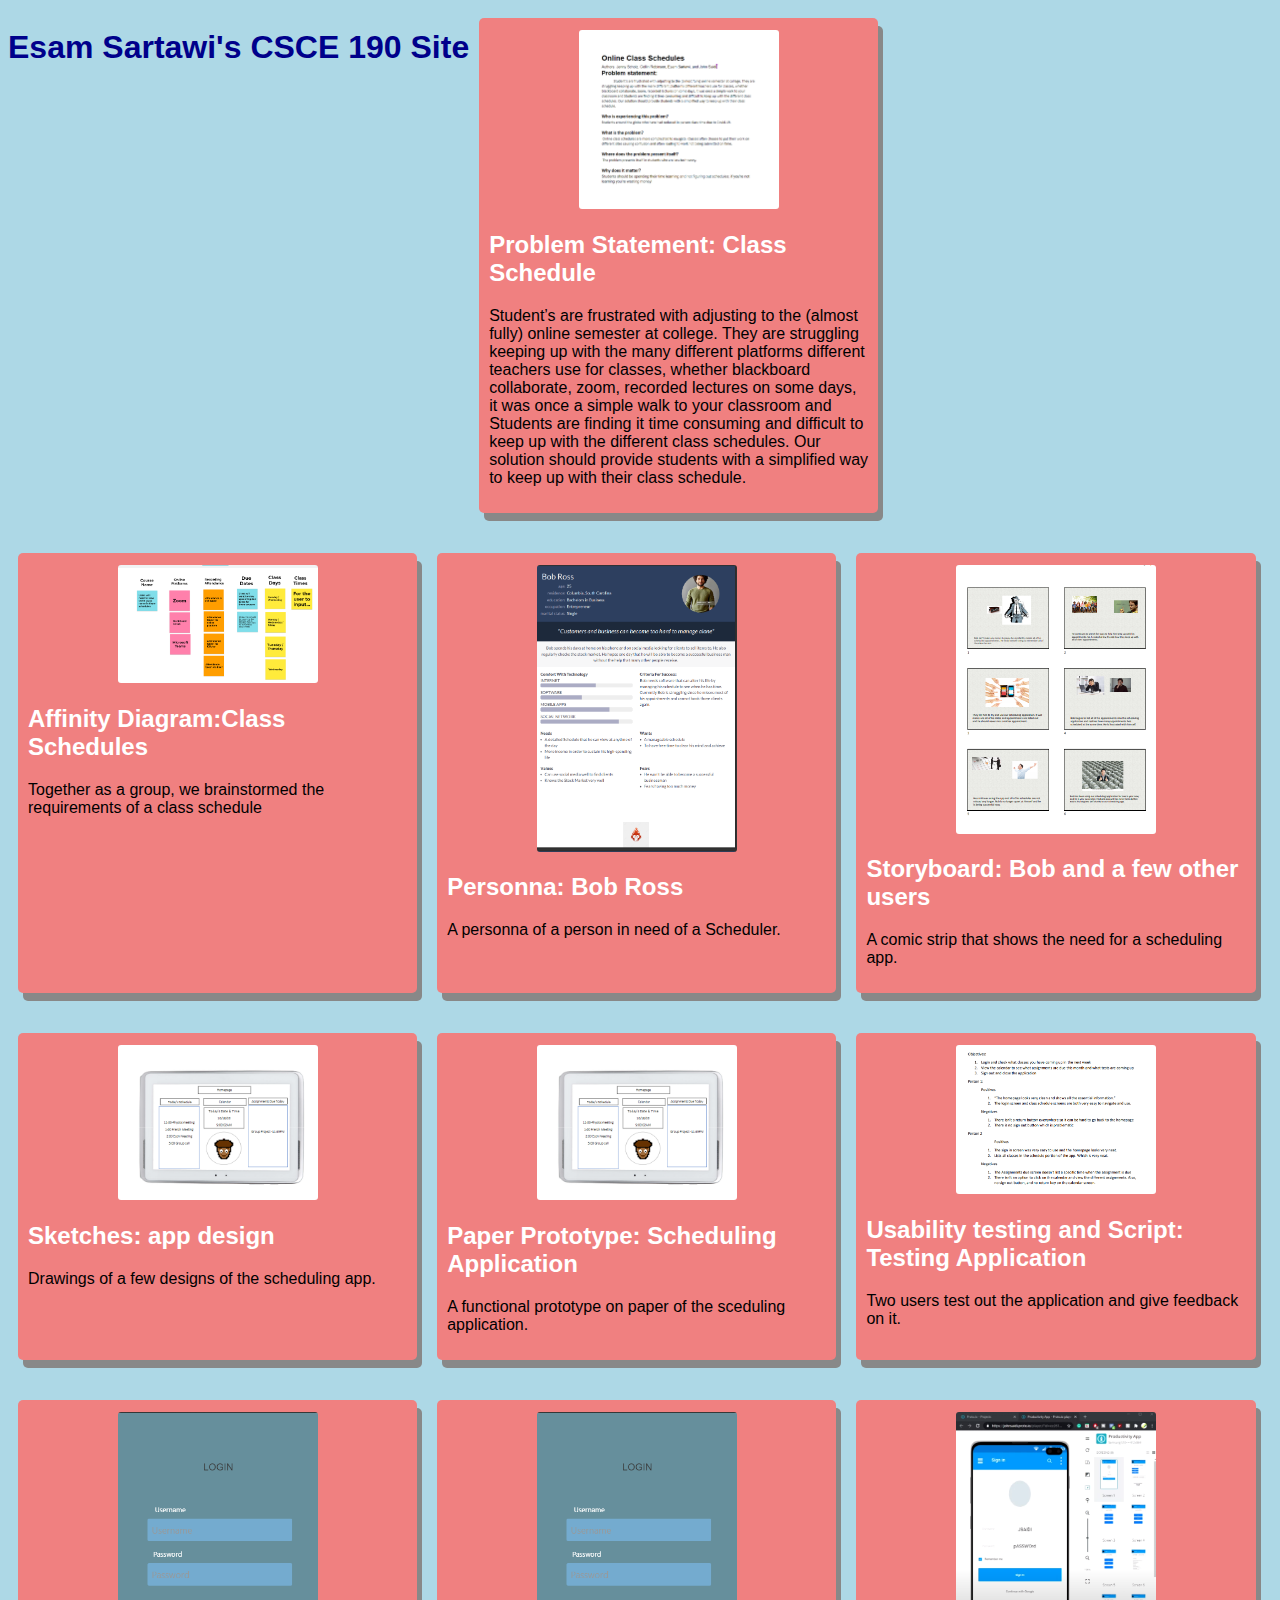
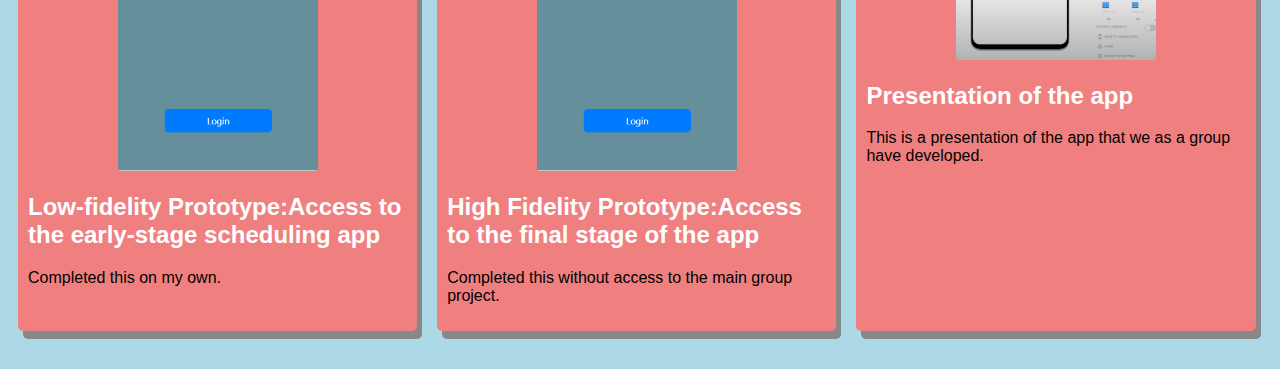
<file: index.html>
<!DOCTYPE html>
<html>
    <head>
        <title>CSCE190: Esam Sartawi</title>
        <link rel="stylesheet" href="styles.css">
    </head>
    <body>
        <div class="assignments">
            <!--Problem Statement Assignment-->
            <h1>Esam Sartawi's CSCE 190 Site</h1>
            <section class="assignment">   
                <a href="Document for statement.pdf"><img src="pdf210.png"></a>
                <section class="ass-details">
                    <a href="Document for statement.pdf"><h2>Problem Statement: Class Schedule </h2></a>
                    <P>
                        Student’s are frustrated with adjusting to the (almost fully) online semester at college. They are struggling keeping up with the many different platforms different teachers use for classes, whether blackboard collaborate, zoom, recorded lectures on some days, it was once a simple walk to your classroom and Students are finding it time consuming and difficult to keep up with the different class schedules. Our solution should provide students with a simplified way to keep up with their class schedule.
                    </P>
                </section>
            </section>

            <!-- Afinity Diagram Assignment-->
            <section class="assignment">
                <a href="Affinity Diagram - Online Class Schedules (1).pdf"><img src="affinity.png"></a>
                <section class="ass-details">
                    <a href="Affinity Diagram - Online Class Schedules (1).pdf"><h2>Affinity Diagram:Class Schedules</h2></a>
                    <p>
                        Together as a group, we brainstormed the requirements of a class schedule
                    </p>
                </section>
            </section>
            <!--Persona Assignment-->

            <section class="assignment">
                <a href="combinepdf (1).pdf"><img src="Personna.png"></a>
                <section class="ass-details">
                    <a href="combinepdf (1).pdf"><h2>Personna: Bob Ross</h2></a>
                    <p>
                        A personna of a person in need of a Scheduler.
                    </p>
                </section>
            </section>

            <!--Storyboard Assignment-->
            <section class="assignment">
                <a href="Storyboardfinal (2).pdf"><img src="storyboardpic.png"></a>
                <section class="ass-details">
                    <a href="Storyboardfinal (2).pdf"><h2>Storyboard: Bob and a few other users</h2></a>
                    <p>
                        A comic strip that shows the need for a scheduling app.
                    </p>
                </section>
            </section>

            <!-- Sketches Assignment-->
            <section class="assignment">
                <a href="sketchesfinal.pdf"><img src="sketch.png"></a>
                <section class="ass-details">
                    <a href="sketchesfinal.pdf"><h2>Sketches: app design</h2></a>
                    <p>
                        Drawings of a few designs of the scheduling app.
                    </p>
                </section>
            </section>
            <!-- Prototyping Assignment-->
            <section class="assignment">
                <a href="https://www.youtube.com/watch?v=w2IRlhCJGNQ"><img src="sketch.png"></a>
                <section class="ass-details">
                    <a href="https://www.youtube.com/watch?v=w2IRlhCJGNQ"><h2>Paper Prototype: Scheduling Application</h2></a>
                    <p>
                        A functional prototype on paper of the sceduling application.
                    </p>
                </section>
            </section>
            <!-- Usability Testing-->
            <section class="assignment">
                <a href="Usability testing Script and Result.pdf"><img src="Usability.png"></a>
                <section class="ass-details">
                    <a href="Usability testing Script and Result.pdf"><h2>Usability testing and Script: Testing Application</h2></a>
                    <p>
                        Two users test out the application and give feedback on it.
                    </p>
                </section>
            </section>
            <!--Low-Fidelity Prototype-->
            <section class="assignment">
                <a href="low-fi/lowfi.html"><img src="LOWfi.png"></a>
                <section class="ass-details">
                    <a href="low-fi/lowfi.html"><h2>Low-fidelity Prototype:Access to the early-stage scheduling app </h2></a>
                    <p>
                        Completed this on my own.
                    </p>
                </section>
            </section>
            <!--High-Fidelity Prototype-->
            <section class="assignment">
                <a href="hi-fi/hi-fi.html"> <img src="LOWfi.png"></a>
                <section class="ass-details">
                    <a href="hi-fi/hi-fi.html"><h2>High Fidelity Prototype:Access to the final stage of the app </h2></a>
                    <p>
                        Completed this without access to the main group project.
                    </p>
                </section>
            </section>
            <!--Presentation-->
            <section class="assignment">
                <a href="https://www.youtube.com/watch?v=VM12pwXRE30"> <img src="Presentation.png"></a>
                <section class="ass-details">
                    <a href="https://www.youtube.com/watch?v=VM12pwXRE30"><h2>Presentation of the app  </h2></a>
                    <p>
                        This is a presentation of the app that we as a group have developed.
                    </p>
                </section>
            </section>
        </div>
    </body>
</html>
</file>
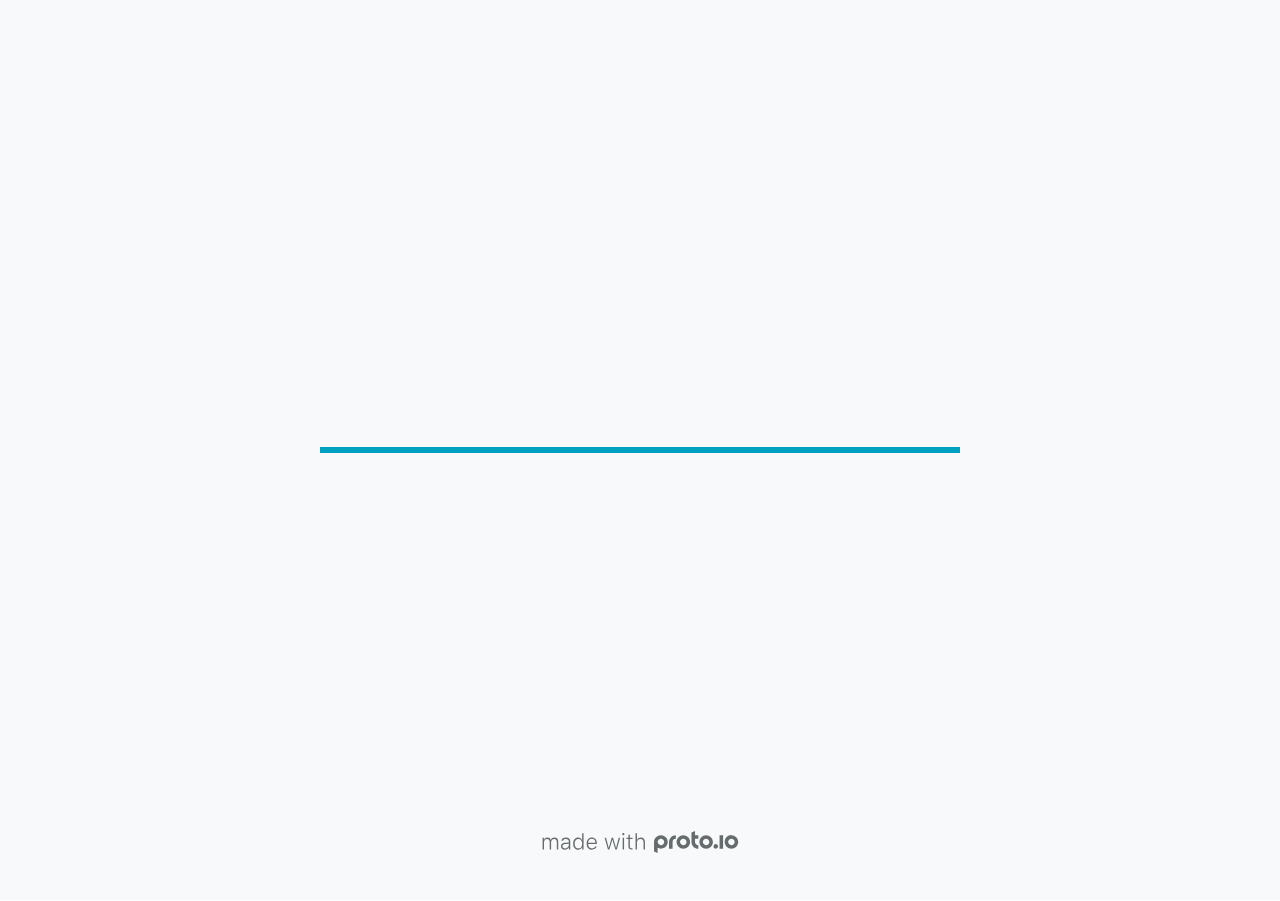
<file: hi-fi/hi-fi.html>
<!DOCTYPE HTML>
	<head>

		<meta charset="utf-8">

		<title>High-fi Presentation - Proto.io</title>

		
			<meta name="HandheldFriendly" content="True">
			<meta name="MobileOptimized" content="375"> 

			
			
			
			<meta name="viewport" content="minimum-scale=1.00, maximum-scale=1.00, initial-scale=1.00, user-scalable=no, shrink-to-fit=no" />

			
				<meta name="apple-mobile-web-app-capable" content="yes" />
				<meta name="apple-mobile-web-app-status-bar-style" content="black-translucent" />
			

			<meta name="format-detection" content="telephone=no">


			

            
            <link rel="icon" sizes="192x192" href="./assets/branding/android-icon-hires.png">
            <link rel="icon" sizes="128x128" href="./assets/branding/android-icon.png">

            
            <link href="./assets/branding/apple-touch-icon-retina180.png" sizes="180x180" rel="apple-touch-icon">

            
            <link href="./assets/branding/apple-touch-icon-retina.png" sizes="114x114" rel="apple-touch-icon">

            
            <link href="./assets/branding/apple-touch-icon.png" sizes="57x57" rel="apple-touch-icon">

            
            <link href="./assets/branding/startup.png" media="(device-width: 320px)" rel="apple-touch-startup-image">

            
            <link href="./assets/branding/startup-retina.png" media="(device-width: 320px) and (device-height: 480px) and (-webkit-device-pixel-ratio: 2)" rel="apple-touch-startup-image">

            
            <link href="./assets/branding/startup-568.png" media="(device-width: 320px) and (device-height: 568px) and (-webkit-device-pixel-ratio: 2)" rel="apple-touch-startup-image">

            
            <link href="./assets/branding/startup-retina-6.png" media="(device-width: 375px) and (device-height: 667px) and (orientation: portrait) and (-webkit-device-pixel-ratio: 2)" rel="apple-touch-startup-image">

            
            <link href="./assets/branding/startup-retina-6plus.png" media="(device-width: 414px) and (device-height: 736px) and (orientation: portrait) and (-webkit-device-pixel-ratio: 3)" rel="apple-touch-startup-image">

            
            <link href="./assets/branding/startup-retina-6plus-landscape.png" media="(device-width: 414px) and (device-height: 736px) and (orientation: landscape) and (-webkit-device-pixel-ratio: 3)" rel="apple-touch-startup-image">

            
            <link href="./assets/branding/startup-ipad.png" media="(device-width: 768px) and (orientation: portrait)" rel="apple-touch-startup-image">

            
            <link href="./assets/branding/startup-ipad-landscape.png" media="(device-width: 768px) and (orientation: landscape)" rel="apple-touch-startup-image">

            
            <link href="./assets/branding/startup-ipad-retina.png" media="(device-width: 768px) and (orientation: portrait) and (-webkit-device-pixel-ratio: 2)" rel="apple-touch-startup-image">

            
            <link href="./assets/branding/startup-ipad-landscape-retina.png" media="(device-width: 768px) and (orientation: landscape) and (-webkit-device-pixel-ratio: 2)" rel="apple-touch-startup-image">

            
            <link href="./assets/branding/startup-ipad-pro.png" media="(device-width: 1024px) and (orientation: portrait) and (-webkit-device-pixel-ratio: 2)" rel="apple-touch-startup-image">

            
            <link href="./assets/branding/startup-ipad-pro-landscape.png" media="(device-width: 1024px) and (orientation: landscape) and (-webkit-device-pixel-ratio: 2)" rel="apple-touch-startup-image">

			<meta http-equiv="cleartype" content="on"> 


			 
		    <script type="text/javascript" src="./scripts/plugins/jquery/jquery.js"></script>

			
				<link rel="stylesheet" href="./stylesheets/player-export.css" />
				<script type="text/javascript" src="./scripts/player-export.js"></script>
			

			
			<script type="text/javascript" src="./libraries/common/components.js"></script> 
			<link type="text/css" rel="Stylesheet" href="./libraries/common/components.1.00.css" /> 

			
					<script type="text/javascript" src="./libraries/ios9/components.js"></script> 
					<link type="text/css" rel="Stylesheet" href="./libraries/ios9/components.1.00.css" /> 
				
				<script type="text/javascript" src="./data/data.js"></script> 
			

		<style>
			body { width: 375px; height: 667px; }
			.landscape, .landscape .prx-page { min-height: 375px; }
			.portrait, .portrait .prx-page { min-height: 667px; }
		</style>

		<script type="text/javascript">

			prx.ver = '6.6.60.0';
			prx.url.account = 'https://esamsartawi.proto.io';
			prx.url.staticassets = 'https://gal.proto.io';
			prx.url.devices = 'https://dteyv52hbg2at.cloudfront.net/devices';
			prx.url.static = 'https://dteyv52hbg2at.cloudfront.net';
			prx.url.siteurl = 'proto.io';
			prx.url.crossmsg = 'https://esamsartawi.proto.io';

			prx.nodejsassetsserver = {};
			prx.nodejsassetsserver.host = ".proto.io";
			prx.nodejsassetsserver.subdomainprefix = "https://at";
			prx.nodejsassetsserver.maxsubdomains = "20";

			prx.device_library = 'ios9';
			prx.devices[prx.device] = {
				name: prx.device
				,defaultOrientation: 'portrait'
				,portrait_applies: 1 //new
				,portrait: [375,667]
				,landscape_applies: 1 //new
				,landscape: [667,375]
				,allow_orientation_change: 1 //new
				,statusbar_skin: 'default' // new
				,statusbarheightportrait: 0
				,statusbarheightlandscape: 0
				,navigationbar_skin: 'default' //new
				,navigationbarheightportrait: 0
				,navigationbarheightlandscape: 0
				,normalportrait: [375,667]
				,normallandscape: [667,375]
				,device_s3bucket: 'd4ef61c1-1c68-4222-8ad5-0b8391e1843b'
				,dpr: '1.00'
				,deviceType: "default"
                ,showiPhoneXNotch: false
                ,hasCustomSkinNotch: false
				,appleWatchRoundedCorners: false
				,scrollType: "default"
				,initialscale: 1.00
				,targetdensitydpi: "device-dpi"
			}

			prx.projectsettings.id = '6b6bfb07-538c-48c1-9da9-6d2943c4d3cc';
			prx.projectsettings.s3b = 'esamsartawi-1096360-proto';
			prx.projectsettings.account = 'esamsartawi';
			prx.projectsettings.statusbar = '0'; 
			prx.projectsettings.statusbarapplies = '0';
			prx.projectsettings.navigationbar = '0';
			prx.projectsettings.navigationbarapplies = '0';
			prx.projectsettings.initialpageid = -1;
			
			
			prx.projectsettings.flashactions = 1;
			prx.projectsettings.gatrackingcode = '';

			prx.export2html = '1' == true;
			prx.mobPlayer = 0;

			prx.user.country = 'US';

			prx.s3Links = []; 
			var sLinkedAssets = [];
			

			prx.csrf_token = 'AE3D2AB47B4604AEBF75AE0E93F4510317CF2755DF5190C381B68B83D9871D0E';

            

            
                            prx.assetsAccessToken = "eyJ0eXAiOiJKV1QiLCJhbGciOiJIUzI1NiJ9.eyJkIjp7InVpZCI6Ii0xIiwicHJvamVjdF9pZCI6IjZiNmJmYjA3LTUzOGMtNDhjMS05ZGE5LTZkMjk0M2M0ZDNjYyJ9LCJ2IjowLCJleHAiOjE2MDYyOTA1NzMsImlhdCI6MTYwNjExMDU3M30.zMSEWxMZpEJREnMtL2C9cnD3eyT2ceSPEdLI7kptF9M";

			prx.iniPlayer.iniPreLoad();

		</script>
	</head>

	

			<body class="player device-cursor-touch mobile-device-true " " id="mbd" >

				
				<div id="window-wrapper">
					<div id="dragarea"></div>
					<div id="statusbar"></div>
					<div id="underlay" style=""></div>

					<div class="prx-page" data-role="page" id="p-1" data-id="1"></div>
					
								<div class="prx-page" data-role="page" id="p-2" data-id="2"></div>
							
								<div class="prx-page" data-role="page" id="p-3" data-id="3"></div>
							
								<div class="prx-page" data-role="page" id="p-4" data-id="4"></div>
							
								<div class="prx-page" data-role="page" id="p-5" data-id="5"></div>
							
					<div id="navigationbar"></div>
					<div id="overlay"></div>
					<div id="trash"></div>
					<div id="quick-audios"></div>
				</div>

				 
			<div id="loader-wrapper">
				
				<div class="progress">
					<div class="progress-bar"></div>
				</div>
				<div id="poweredby"></div>
			</div>
			


			</body>
		

</html>
</file>
<file: styles.css>
body {
    background: lightblue;
    font-family: Arial, Helvetica, sans-serif;
}

.assignments{
    display: flex;
    flex-wrap: wrap;
}

.assignment{
    width:30%;
    padding: 10px;
    margin: 10px;
    margin-bottom: 30px;
    background: lightcoral;
    border-radius: 5px;
    box-shadow: 5px 8px #888888;
}
.assignment img{
    width:200px;
    border: 2px solid lightcoral;
    margin-right:10px;
    border-radius:5px;
    display:block;
    margin:auto;
}

h1 {
    color: darkblue;
    text-align:center;
}
a{
    text-decoration: none;
    color:white;
}
.assignment a:hover{
    color: brown;
}
</file>
<file: hi-fi/stylesheets/player-export.css>
/*!
 * 
 *                                                                       
 *                              ::;;;;                                   
 *    ::,,,,::    ::,,  ,,,,::::::11ii::,,::,,,,::      ::::,,::,,,,::   
 *  ,,111111ii,,::1111::111111ii::111111::111111ii,,    ii11,,ii111111,, 
 *  11ii::;;11;;ii11::iiii::;;11;;11ii::ii11::::11ii    ii11;;11;;::ii11 
 *  11;;  ::11ii11;;::11ii  ::11ii11ii,,iiii..  iiii    ii11;;11::  ;;11 
 *  1111;;ii11;;11;;,,ii11::ii11;;ii11;;;;11;;;;11;;;;;;ii11::11ii;;11ii 
 *  11111111;;::11;;  ::ii1111;;  ::ii11::ii1111ii::11ii;;11,,;;1111ii:: 
 *  11;;,,::  ,,::,,      ::,,        ::::  ::::    ,,,,::::    ::,,     
 *  ;;;;                                                                 
 *                                                                       
 *  Build: 11/11/2020, 10:54:08 AM
 */

/*!
 * Waves v0.5.5
 * http://fian.my.id/Waves
 *
 * Copyright 2014 Alfiana E. Sibuea and other contributors
 * Released under the MIT license
 * https://github.com/fians/Waves/blob/master/LICENSE
 */.mask-inner{position:relative;background-size:100% 100%;background-repeat:no-repeat}.mask-inner .mask-inner{transform:none!important}.mask-border .mborder,.mask-filter{height:100%;width:100%}.mask-border .mborder{border:1px solid hsla(0,0%,100%,.8);position:absolute;pointer-events:none}.mask-border .area-border{border:1px solid #00a1c0;left:0;top:0;position:absolute;transform-origin:0 0;box-sizing:border-box}.mask-border .mask-radius{width:100%;height:100%;overflow:hidden;position:absolute}.mask-border .mask-radius .mask-radius-border{position:relative;width:100%;height:100%;border:1px solid hsla(0,0%,100%,.8)}.mask-border.hide-handles .prx-resizable-handle{opacity:0;pointer-events:none!important}.mask-border.hide-handles .area-border{border:1px dashed #b4bcbf}.mask-wrapper{overflow:hidden;height:100%;pointer-events:none}.mask-wrapper.borderPos-inside{box-sizing:border-box}.mask-wrapper.borderPos-outside{width:100%;height:100%}.mask-wrapper.borderPos-outside .mask-inner{box-sizing:content-box}.mask-edit-mode-handles{pointer-events:none}.mask-edit-mode-handles.hide-handles .prx-resizable-handle,.mask-edit-mode-handles.hide-handles .prx-rotate-handle{opacity:0;pointer-events:none!important}.mask-edit-mode-handles.hide-handles .xborder{border-color:#b4bcbf!important}abbr,address,article,aside,audio,b,blockquote,body,caption,cite,code,dd,del,dfn,div,dl,dt,em,fieldset,figure,footer,form,h1,h2,h3,h4,h5,h6,header,hgroup,html,i,iframe,img,ins,kbd,label,legend,li,mark,menu,nav,object,ol,p,pre,q,samp,section,small,span,strong,sub,sup,table,tbody,td,tfoot,th,thead,time,tr,ul,var,video{margin:0;padding:0;border:0;outline:0;font-size:100%;background:transparent}article,aside,details,figcaption,figure,footer,header,hgroup,nav,section{display:block}audio,canvas,video{display:inline-block;*display:inline;*zoom:1}[hidden],audio:not([controls]){display:none}html{font-size:100%;-webkit-text-size-adjust:100%;-ms-text-size-adjust:100%}body{margin:0;font-size:13px}body,button,input,select,textarea{font-family:sans-serif;color:#222}a{color:#00e}a:visited{color:#551a8b}a:hover{color:#06e}a:focus{outline:thin dotted}a:active,a:hover{outline:0}abbr[title]{border-bottom:1px dotted}b,strong{font-weight:700}blockquote{margin:1em 40px}dfn{font-style:italic}hr{display:block;height:1px;border:0;border-top:1px solid #ccc;margin:1em 0;padding:0}ins{background:#ff9;text-decoration:none}ins,mark{color:#000}mark{background:#ff0;font-style:italic;font-weight:700}code,kbd,pre,samp{font-family:monospace,serif;_font-family:courier new,monospace;font-size:1em}pre{white-space:pre;white-space:pre-wrap;word-wrap:break-word}q{quotes:none}q:after,q:before{content:"";content:none}small{font-size:85%}sub,sup{font-size:75%;line-height:0;position:relative;vertical-align:baseline}sup{top:-.5em}sub{bottom:-.25em}ol,ul{margin:1em 0;padding:0 0 0 40px}dd{margin:0 0 0 40px}nav ol,nav ul{list-style:none;list-style-image:none;margin:0;padding:0}img{border:0;-ms-interpolation-mode:bicubic}svg:not(:root){overflow:hidden}figure,form{margin:0}fieldset{margin:0}fieldset,legend{border:0;padding:0}legend{*margin-left:-7px}button,input,select,textarea{font-size:100%;margin:0;vertical-align:baseline;*vertical-align:middle}button,input{line-height:normal;*overflow:visible}table button,table input{*overflow:auto}[role=button],button,input[type=button],input[type=reset],input[type=submit]{-webkit-appearance:button}input[type=checkbox],input[type=radio]{box-sizing:border-box;padding:0}input[type=search]{-webkit-appearance:textfield;-moz-box-sizing:content-box;-webkit-box-sizing:content-box;box-sizing:content-box}input[type=search]::-webkit-search-decoration{-webkit-appearance:none}button::-moz-focus-inner{border:0;padding:0}textarea{overflow:auto;vertical-align:top;resize:vertical}input:invalid,textarea:invalid{background-color:#f0dddd}table{border-collapse:collapse;border-spacing:0}td{vertical-align:top}.nocallout{-webkit-touch-callout:none}textarea[contenteditable]{-webkit-appearance:none}.gifhidden{position:absolute;left:-100%}.ir{display:block;border:0;text-indent:-999em;overflow:hidden;background-color:transparent;background-repeat:no-repeat;text-align:left;direction:ltr}.ir br{display:none}.hidden{display:none!important;visibility:hidden}.visuallyhidden{border:0;clip:rect(0 0 0 0);height:1px;margin:-1px;overflow:hidden;padding:0;position:absolute;width:1px}.visuallyhidden.focusable:active,.visuallyhidden.focusable:focus{clip:auto;height:auto;margin:0;overflow:visible;position:static;width:auto}.invisible{visibility:hidden}.clearfix:after,.clearfix:before{content:"";display:table}.clearfix:after{clear:both}.clearfix{*zoom:1}@media print{*{background:transparent!important;color:#000!important;text-shadow:none!important;filter:none!important;-ms-filter:none!important}a,a:visited{text-decoration:underline}a[href]:after{content:" (" attr(href) ")"}abbr[title]:after{content:" (" attr(title) ")"}.ir a:after,a[href^="#"]:after,a[href^="javascript:"]:after{content:""}blockquote,pre{border:1px solid #999;page-break-inside:avoid}thead{display:table-header-group}img,tr{page-break-inside:avoid}img{max-width:100%!important}@page{margin:.5cm}h2,h3,p{orphans:3;widows:3}h2,h3{page-break-after:avoid}}#eval-iframe{display:none}body{-webkit-appearance:none;-webkit-box-flex:1;-webkit-touch-callout:none;-webkit-tap-highlight-color:rgba(0,0,0,0)}*{-webkit-user-select:none;-khtml-user-select:none;-moz-user-select:-moz-none;-o-user-select:none;user-select:none}input,textarea{-webkit-user-select:text;-khtml-user-select:text;-moz-user-select:text;-o-user-select:text;user-select:text}#dragarea{font-family:Helvetica,Arial,sans-serif;text-align:left}.text{height:95%;overflow:auto}.wrap{overflow:hidden}.pos,.spos{position:absolute}.action-highlight{position:absolute;top:0;left:0;height:100%;width:100%;background:rgba(255,255,0,.5);background:rgba(64,208,255,.3);opacity:0;pointer-events:none;-webkit-transition:opacity .2s ease-in;transition:opacity .2s ease-in;border:2px solid #40c8f4;padding:3px;box-sizing:border-box}.action-highlight-simple-visible,.action-highlight-visible{opacity:1}#appModeNote{background-color:#333;border-top:5px solid #000;bottom:0;color:#f0f0f0;display:none;font-family:helvetica;left:0;padding:10px 0;position:fixed;text-align:center;width:100%}#appModeNote em{display:block;font-size:20px;font-weight:700;line-height:26px}#appModeNote span{display:block;font-size:14px;line-height:20px}.hidden{display:none}.prx-page.loadedFrom{display:block}.prx-page.loadedTo{z-index:999999}.prx-page.loadedTo-1{z-index:10000000}.prx-page.loadedTo-2{z-index:10000001}.prx-page.loadedTo-3{z-index:10000002}.prx-page.loadedTo-4{z-index:10000003}.prx-page.loadedTo-5{z-index:10000004}.prx-page.loadedTo-6{z-index:10000005}.prx-page.loadedTo-7{z-index:10000006}.prx-page.loadedTo-8{z-index:10000007}.prx-page.loadedTo-9{z-index:10000008}.prx-page.loadedTo-10{z-index:10000009}.prx-page.loadedTo-11{z-index:10000010}.prx-page.loadedTo-12{z-index:10000011}.prx-page.loadedTo-13{z-index:10000012}.prx-page.loadedTo-14{z-index:10000013}.prx-page.loadedTo-15{z-index:10000014}.prx-page.loadedTo-16{z-index:10000015}.prx-page.loadedTo-17{z-index:10000016}.prx-page.loadedTo-18{z-index:10000017}.prx-page.loadedTo-19{z-index:10000018}.prx-page.loadedTo-20{z-index:10000019}.prx-page.loadedTo-21{z-index:10000020}.prx-page.loadedTo-22{z-index:10000021}.prx-page.loadedTo-23{z-index:10000022}.prx-page.loadedTo-24{z-index:10000023}.prx-page.loadedTo-25{z-index:10000024}.prx-page.loadedTo-26{z-index:10000025}.prx-page.loadedTo-27{z-index:10000026}.prx-page.loadedTo-28{z-index:10000027}.prx-page.loadedTo-29{z-index:10000028}.prx-page.loadedTo-30{z-index:10000029}#navigationbar,#statusbar{background:transparent 0 0;display:block;width:100%;border:0;top:0;position:fixed;z-index:1}#loader-wrapper{background:#f8f9fa;height:100%;left:0;position:fixed;top:0;width:100%;z-index:99999;font-size:11px}#loader-wrapper .progress{position:absolute;top:50%;left:50%;transform:translate(-50%,-50%);-ms-transform:translate(-50%,-50%);-webkit-transform:translate(-50%,-50%);width:50%;height:4px;background-color:#ddd}#loader-wrapper .progress-bar{position:relative;width:0;height:4px;-webkit-transition:.4s linear;-moz-transition:.4s linear;-o-transition:.4s linear;transition:.4s linear;-webkit-transition-property:width,background-color;-moz-transition-property:width,background-color;-o-transition-property:width,background-color;transition-property:width,background-color}#loader-wrapper .progress-bar:before,.progress-bar:after{content:"";position:absolute;top:0;left:0;right:0}#loader-wrapper .progress-bar:before{bottom:0;background-color:#ddd}#loader-wrapper .progress-bar:after{z-index:2;bottom:0;background:#00a1c0}#loader-wrapper #app-icon{position:absolute;top:50%;left:50%;transform:translate(-50%,-150%);-ms-transform:translate(-50%,-150%);-webkit-transform:translate(-50%,-150%);width:114px;height:114px}#loader-wrapper #poweredby{position:absolute;bottom:5%;left:50%;transform:translate(-50%);-ms-transform:translate(-50%);-webkit-transform:translate(-50%);width:100%;height:16px;background-image:url(/images/player/player-logo.svg);background-repeat:no-repeat;background-position:top;background-size:auto 200%;z-index:99999}body{-moz-transition:opacity .3s linear;-o-transition:opacity .3s linear;-webkit-transition:opacity .3s linear;transition:opacity .3s linear}.reloading{background:#fff!important;opacity:0}@media (min-width:481px) and (max-width:1079px){#loader-wrapper .progress,#loader-wrapper .progress-bar{height:4px}}@media (min-width:1080px){#loader-wrapper #poweredby{height:24px}#loader-wrapper .progress,#loader-wrapper .progress-bar{height:6px}}@media (width:1280px) and (height:768px){#loader-wrapper .progress,#loader-wrapper .progress-bar{height:2px}}.pointer-events-none{pointer-events:none!important}body .prx-page{-webkit-trans1form:translate3d(0,0,0)}.prx-page .type-symbol .box{-w1ebkit-transform:translateZ(0)}html{background:transparent}body{background:#fff;overflow:hidden}body.mobile-device-true *{-webkit-text-size-adjust:100%}body.mobile-device-false *{-webkit-text-size-adjust:initial}#window-wrapper{width:100%;height:100%;overflow:hidden;position:relative}#dragarea{background:transparent;display:none}#overlay,#quick-audios,#trash,#underlay{position:absolute;top:0;left:0}#quick-audios,#trash{display:none}.visible{display:block!important}.iScrollHorizontalScrollbar,.iScrollVerticalScrollbar{z-index:auto!important}.overlay{position:fixed;left:0;right:0;bottom:0;top:0}.ui-mobile-viewport-transitioning,.ui-mobile-viewport-transitioning .prx-page{o1verflow:visible!important}.box[style*="z-index:0;"],.box[style*="z-index: 0;"]{z-index:auto!important}.box[data-mpoverlay="1"]{pos1ition:fixed}#temp-for-external-link{display:none}#dragarea,html{background:transparent!important}.hide{display:none!important}*{outline:none}.ghost-component,.ghost-component *,.ghost-component .box *{pointer-events:none!important}#statusbar{position:fixed!important}.prx-page{position:absolute;display:none}.prx-page.prx-page-active,.prx-page[class*=prx-page-transitioning-]{display:block}.prx-page[class*=prx-page-transitioning-]{overflow:hidden}.prx-page.prx-page-transitioning-overlay-in-source,.prx-page.prx-page-transitioning-overlay-out-target{overflow:visible}.prx-page.prx-page-below{z-index:10}.prx-page.prx-page-above{z-index:20}#overlay{z-index:30}.prx-page.prx-page-transition-flip,.prx-page.prx-page-transition-turn{-webkit-backface-visibility:hidden;-moz-backface-visibility:hidden;backface-visibility:hidden}.prx-page.prx-page-transition-turn{-webkit-transform:translateZ(0);-moz-transform:translateZ(0);-webkit-transform-origin:0 center;-moz-transform-origin:0 center;transform-origin:0 center;transform:translateZ(0)}.prx-page.prx-page-transition-flow:not(.prx-page-transition-flow-overlay),.prx-page.prx-page-transition-overlay-top{box-shadow:0 0 20px rgba(0,0,0,.4)}.prx-page-above.prx-page-transition-notificationInWatchOS{transition:background-color .45s ease-out}.prx-page-above.prx-page-transition-notificationInWatchOS.prx-page-transition-notificationInWatchOS-notification-in{background-color:transparent!important;transition:background-color 0s ease-out}.device-cursor-touch,.device-cursor-touch *{cursor:url(/images/player/touch-cursor-64.png) 32 32,default}.device-cursor-web,.device-cursor-web *{cursor:default}.device-cursor-web .delayedtap,.device-cursor-web .delayedtap *,.device-cursor-web .interaction-click,.device-cursor-web .interaction-click *,.device-cursor-web .interaction-tap,.device-cursor-web .interaction-tap *,.device-cursor-web .release,.device-cursor-web .release *,.device-cursor-web .touch,.device-cursor-web .touch *{cursor:pointer;cursor:hand}.device-cursor-web [data-component-type=text]{cursor:default}.device-cursor-web .move,.device-cursor-web .move *{cursor:move}.device-cursor-web input,.device-cursor-web textarea{cursor:text}.do-chrome-fix #window-wrapper{-webkit-perspective:1}.do-chrome-fix .pos{-webkit-backface-visibility:hidden;-webkit-transform:translateZ(0)}.do-chrome-fix *{-w1ebkit-transform:translateZ(0) scale(1) scaleX(1) skew(0deg,0deg) skewX(0deg) skewY(0deg) rotateX(0deg) rotateY(0deg) rotate(0deg)}.do-chrome-fix.dont-do-chrome-fix #window-wrapper{-webkit-perspective:none}.do-chrome-fix.dont-do-chrome-fix .pos{-webkit-backface-visibility:visible;-webkit-transform:none}.prx-page-transitioning:not(.prx-page-transitioning-overlay-in-source):not(.loadedFrom) [data-mpoverlay="1"]{display:none}#fps{position:fixed;z-index:9999;font-size:18px;top:20px;left:20px;background:rgba(0,0,0,.8);border-radius:6px;color:#fff;padding:3px 10px}#fps,.cbutton{pointer-events:none}.cbutton{position:absolute;display:inline-block;padding:0;border:none;background:none;color:#286aab;font-size:1.4em;overflow:visible;-webkit-transition:color .7s;transition:color .7s;-webkit-tap-highlight-color:rgba(0,0,0,0)}.cbutton.cbutton--click,.cbutton:focus{outline:none;color:#3c8ddc}.cbutton:after{position:absolute;width:100%;height:100%;border-radius:50%;content:"";opacity:0;pointer-events:none}.cbutton--effect-jelena:after{border:3px solid hsla(0,0%,82.7%,.7)}.cbutton--effect-jelena.cbutton--click:after{-webkit-animation:anim-effect-jelena .3s ease-out forwards;animation:anim-effect-jelena .3s ease-out forwards}@-webkit-keyframes anim-effect-jelena{0%{opacity:1;-webkit-transform:scale3d(.6,.6,1);transform:scale3d(.6,.6,1)}to{opacity:0;-webkit-transform:scale3d(1.2,1.2,1);transform:scale3d(1.2,1.2,1)}}@keyframes anim-effect-jelena{0%{opacity:1;-webkit-transform:scale3d(.5,.5,1);transform:scale3d(.5,.5,1)}to{opacity:0;-webkit-transform:scale3d(1.2,1.2,1);transform:scale3d(1.2,1.2,1)}}.cbutton--effect-sanja:after{background:hsla(0,0%,75.3%,.3)}.cbutton--effect-sanja.cbutton--click:after{-webkit-animation:anim-effect-sanja 1s ease-out forwards;animation:anim-effect-sanja 1s ease-out forwards}@-webkit-keyframes anim-effect-sanja{0%{opacity:1;-webkit-transform:scale3d(.5,.5,1);transform:scale3d(.5,.5,1)}25%{opacity:1;-webkit-transform:scaleX(1);transform:scaleX(1)}to{opacity:0;-webkit-transform:scaleX(1);transform:scaleX(1)}}@keyframes anim-effect-sanja{0%{opacity:1;-webkit-transform:scale3d(.5,.5,1);transform:scale3d(.5,.5,1)}25%{opacity:1;-webkit-transform:scaleX(1);transform:scaleX(1)}to{opacity:0;-webkit-transform:scaleX(1);transform:scaleX(1)}}#log{position:fixed;z-index:9999;font-size:24px;top:20px;right:20px;pointer-events:none}.watchOSscrollbars .iScrollVerticalScrollbar{position:fixed!important;width:12px!important;background-color:hsla(0,0%,100%,.3)!important;border-radius:8px!important;z-index:99999!important}.watchOSscrollbars .iScrollIndicator{background:#fff!important;border-radius:8px!important;left:2px!important;width:8px!important}.applewatch-rounded-corners{-webkit-clip-path:inset(0 0 0 0 round 63px);clip-path:inset(0 0 0 0 round 63px)}.group-action-prediv{position:absolute}.player .type-symbol.type-symbol-transparent .group-action-prediv{pointer-events:auto}.initialise-hidden-container{display:block!important;visibility:hidden!important}.a-enter-vr{height:0!important}.fullscreen-vr .prx-page{transform:none!important;position:fixed!important}

/*!
 * Waves v0.5.5
 * http://fian.my.id/Waves
 *
 * Copyright 2014 Alfiana E. Sibuea and other contributors
 * Released under the MIT license
 * https://github.com/fians/Waves/blob/master/LICENSE
 */.waves-effect{position:relative;overflow:hidden}.waves-effect.box{position:absolute}.waves-effect .waves-ripple{position:absolute;border-radius:50%;width:100px;height:100px;margin-top:-50px;margin-left:-50px;opacity:0;background-color:rgba(0,0,0,.2);pointer-events:none}.waves-effect.waves-light .waves-ripple{background-color:hsla(0,0%,100%,.4)}.waves-button,.waves-circle{-webkit-mask-image:-webkit-radial-gradient(circle,#fff 100%,#000 0);mask-image:radial-gradient(circle,#fff 100%,#000 0)}.waves-button,.waves-button-input,.waves-button:hover,.waves-button:link,.waves-button:visited{white-space:nowrap;vertical-align:middle;cursor:pointer;border:none;outline:none;color:inherit;background-color:transparent;font-size:14px;text-align:center;text-decoration:none;z-index:1}.waves-button{padding:10px 15px;border-radius:2px}.waves-button-input{margin:0;padding:10px 15px}.waves-input-wrapper{border-radius:2px;vertical-align:bottom}.waves-input-wrapper.waves-button{padding:0}.waves-input-wrapper .waves-button-input{position:relative;top:0;left:0;z-index:1}.waves-block{display:block}a.waves-effect .waves-ripple{z-index:-1}#loader-wrapper #poweredby{background-image:url(../images/player/player-logo.svg)!important}.device-cursor-touch,.device-cursor-touch *{cursor:url(../images/player/touch-cursor-64.png) 32 32,default!important}
</file>
<file: hi-fi/libraries/common/components.1.00.css>
.type-shapes .shape-wrapper{width:100%;height:100%;-moz-box-sizing:border-box;-webkit-box-sizing:border-box;box-sizing:border-box;background-clip:content-box}.type-shapes .shapes-text-container{position:absolute;top:0;left:0;right:0;display:table;width:100%;height:100%;text-align:center}.type-shapes .shapes-text-container>span{display:table-cell;vertical-align:middle}.type-shapes svg{overflow:visible}.player .type-symbol{overflow:hidden}.player .type-symbol.symbol-scroll{-webkit-perspective:1000}.player .type-symbol.type-symbol-transparent{pointer-events:none !important}.player .type-symbol.type-symbol-transparent .box{pointer-events:auto}.type-symbol.fullscreen{transform:none !important;width:100vw !important;height:100vh !important}.type-symbol>.type-symbol-hover-message,.type-symbol.ui-draggable-dragging:hover>.type-symbol-hover-message,.type-symbol.prx-resizable-resizing:hover>.type-symbol-hover-message{display:none;position:absolute;color:#fff;font-family:Helvetica, Arial, sans-serif !important;background:rgba(0,0,0,0.7);top:50%;left:50%;text-align:center;position:absolute;pointer-events:none;width:70px;height:30px;line-height:15px;font-size:10px !important;border-radius:3px;margin:-20px 0 0 -40px;padding:5px}.type-symbol:hover>.type-symbol-hover-message{display:block}.type-vrsymbol.fullscreen{transform:none !important;width:100vw !important;height:100vh !important}.type-vrsymbol.fullscreen canvas{width:100vw !important;height:100vh !important}.type-vrsymbol>.type-vrsymbol-hover-message,.type-vrsymbol.ui-draggable-dragging:hover>.type-vrsymbol-hover-message,.type-vrsymbol.prx-resizable-resizing:hover>.type-vrsymbol-hover-message{display:none;position:absolute;color:#fff;font-family:Helvetica, Arial, sans-serif !important;background:rgba(0,0,0,0.7);top:50%;left:50%;text-align:center;position:absolute;pointer-events:none;width:70px;height:30px;line-height:15px;font-size:10px !important;border-radius:3px;margin:-20px 0 0 -40px;padding:5px}.type-vrsymbol:hover>.type-vrsymbol-hover-message{display:block}.type-text.v2-text .text-contents{o1verflow:hidden;width:100%;height:100%}.type-text.v2-text.box [data-editableProperty]{word-wrap:break-word !important}.type-text .autoresize{white-space:nowrap}.player .type-text .autoResize-true{white-space:nowrap}.type-richtext p{margin:0;line-height:normal}.type-rectangle .inner-rec{position:absolute;width:100%;height:100%;-moz-box-sizing:border-box;-webkit-box-sizing:border-box;box-sizing:border-box;background-clip:content-box}.type-rectangle .shapes-image-background{top:0;left:0;width:100%;height:100%;position:absolute;background-position:center;background-repeat:no-repeat}.type-rectangle[data-shape-type="oval"] .shapes-image-background{border-radius:50%}.type-rectangle .shapes-text-container{display:table;width:100%;height:100%;text-align:center}.type-rectangle .shapes-text-container>span{display:table-cell;vertical-align:middle}.type-horizontalline .inner{width:100%;height:0}.type-verticalline .inner{width:0;height:100%}.type-actionarea .inner-rec{width:100%;height:100%}.type-actionarea .inner-rec div{width:100%;height:100%;background:#40C8F4;opacity:0.4;-moz-box-sizing:border-box;-webkit-box-sizing:border-box;box-sizing:border-box}.type-actionarea .inner-rec div:before{content:" ";display:block;position:absolute;top:50%;left:50%;width:24px;height:24px;margin:-12px 0 0 -12px}.player .type-actionarea .inner-rec div{background:transparent}.player .type-actionarea .inner-rec div:before{background-image:none}.type-image,.type-image .type-image-wrapper{background:0 0 repeat;background-size:100% 100%;width:100%;height:100%;background-clip:content-box}.type-image .type-image-wrapper.type-image-svg{background:center center no-repeat;background-size:contain}.type-image .type-image-wrapper img{display:none}.player .type-image .type-image-wrapper.gif img{display:block !important;width:1px;height:1px;opacity:0.1}.type-image.type-image-repeater,.type-image.type-image-repeater .type-image-wrapper{background-size:auto}.type-image .image-inner{width:100%;height:100%}.type-image .image-inner.borderPos-inside .type-image-wrapper{box-sizing:border-box;background-origin:border-box}.type-image .image-inner.borderPos-outside{display:-webkit-box;display:-moz-box;display:-ms-flexbox;display:-webkit-flex;display:flex;-moz-flex-flow:row;-ms-flex-flow:row;-webkit-flex-flow:row;flex-flow:row;-moz-box-orient:horizontal;-ms-box-orient:horizontal;-webkit-box-orient:horizontal;box-orient:horizontal;-ms-align-items:center;-webkit-align-items:center;align-items:center;-ms-box-align:center;-webkit-box-align:center;box-align:center;-ms-flex-align:center;-webkit-flex-align:center;flex-align:center;-ms-justify-content:center;-webkit-justify-content:center;justify-content:center;-ms-box-pack:center;-webkit-box-pack:center;box-pack:center;-ms-flex-pack:center;-webkit-flex-pack:center;flex-pack:center}.type-image .image-inner.borderPos-outside .type-image-wrapper{-ms-flex-shrink:0;-webkit-flex-shrink:0;flex-shrink:0;box-sizing:content-box}.type-image>.type-image-hover-message,.type-image.ui-draggable-dragging:hover>.type-image-hover-message,.type-image.prx-resizable-resizing:hover>.type-image-hover-message{display:none;position:absolute;color:#fff;font-family:Helvetica, Arial, sans-serif !important;background:rgba(0,0,0,0.7);top:50%;left:50%;text-align:center;position:absolute;pointer-events:none;width:70px;height:30px;line-height:15px;font-size:10px !important;border-radius:3px;margin:-20px 0 0 -40px;padding:5px}.type-image:hover>.type-image-hover-message{display:block}.type-placeholder .bg{position:absolute;width:100%;height:100%;-moz-box-sizing:border-box;-webkit-box-sizing:border-box;box-sizing:border-box}.type-placeholder .diagonal{border:0px solid transparent;position:absolute;-moz-box-sizing:border-box;-webkit-box-sizing:border-box;box-sizing:border-box}.type-placeholder .diagonal1{-moz-transform-origin:0 0;-webkit-transform-origin:0 0;-o-transform-origin:0 0;transform-origin:0 0}.type-placeholder .diagonal2{-moz-transform-origin:right top;-webkit-transform-origin:right top;-o-transform-origin:right top;transform-origin:right top}.type-placeholder .contents{width:100%;height:100%;display:-webkit-box;display:-moz-box;display:-ms-flexbox;display:-webkit-flex;display:flex;-ms-justify-content:center;-webkit-justify-content:center;justify-content:center;-ms-box-pack:center;-webkit-box-pack:center;box-pack:center;-ms-flex-pack:center;-webkit-flex-pack:center;flex-pack:center;-ms-align-items:center;-webkit-align-items:center;align-items:center;-ms-box-align:center;-webkit-box-align:center;box-align:center;-ms-flex-align:center;-webkit-flex-align:center;flex-align:center}.type-placeholder .contents>span{display:inline-block}.type-placeholder .contents span[data-editableproperty]:empty{padding:0}.type-webview .webview-scroll-wrapper{width:100%;height:100%;-webkit-overflow-scrolling:touch;overflow:auto}.type-webview iframe{width:100%;height:100%;border:none}.type-html iframe{width:100%;height:100%;overflow:hidden;border:none}.type-animationtarget{position:relative}.type-animationtarget.type-animatiotarget-fixed-positioning{position:absolute}.type-animationtarget .animationtarget-circle{-moz-box-sizing:border-box;-webkit-box-sizing:border-box;box-sizing:border-box;width:0;height:0;position:absolute;top:0;left:0;border-radius:50%;display:none}.type-animationtarget .animationtarget-vertical{position:absolute;top:0}.type-animationtarget .animationtarget-horizontal{position:absolute;top:0%;left:0}.player .type-animationtarget{opacity:0 !important;pointer-events:none !important}.type-bannerad .bannerad-outer{display:table;height:100%;width:100%}.type-bannerad .bannerad-inner{display:table-cell;position:relative;text-align:center;vertical-align:middle;width:100%;background-size:100% 100%}.type-tooltip .tooltip-content-wrapper{width:100%;height:100%;position:relative}.type-tooltip .tooltip-content-wrapper .tooltip-outer{position:absolute;overflow:hidden}.type-tooltip .tooltip-content-wrapper .tooltip{position:absolute;-moz-transform:rotate(45deg);-webkit-transform:rotate(45deg);transform:rotate(45deg);filter:progid:DXImageTransform.Microsoft.Matrix(sizingMethod='auto expand', M11=0.7071067811865476, M12=-0.7071067811865475, M21=0.7071067811865475, M22=0.7071067811865476);-ms-filter:"progid:DXImageTransform.Microsoft.Matrix(SizingMethod='auto expand', M11=0.7071067811865476, M12=-0.7071067811865475, M21=0.7071067811865475, M22=0.7071067811865476)";-moz-box-sizing:border-box;-webkit-box-sizing:border-box;box-sizing:border-box}.type-tooltip .tooltip-content-wrapper .tooltip-content-outer{position:absolute;width:100%;height:100%;-moz-box-sizing:border-box;-webkit-box-sizing:border-box;box-sizing:border-box}.type-tooltip .tooltip-content-wrapper .tooltip-content{width:100%;height:100%;overflow:hidden;padding:10px;-moz-box-sizing:border-box;-webkit-box-sizing:border-box;box-sizing:border-box}.type-tooltip.verticalAlignCenter .tooltip-content{display:-webkit-box;display:-moz-box;display:-ms-flexbox;display:-webkit-flex;display:flex;-ms-box-align:center;-webkit-box-align:center;box-align:center;-ms-flex-align:center;-webkit-flex-align:center;flex-align:center;-ms-align-items:center;-webkit-align-items:center;align-items:center}.type-tooltip.verticalAlignCenter .tooltip-content .tooltip-text{width:100%}.type-vectoranimation .type-vectoranimation-wrapper{width:100%;height:100%}.type-vectoranimation .bodymovin,.type-vectoranimation .bodymovin-player{width:100%;height:100%}.type-vectoranimation .vector-inner{width:100%;height:100%}.type-vectoranimation .vector-inner.borderPos-inside .type-vectoranimation-wrapper{box-sizing:border-box;background-origin:border-box;overflow:hidden}.type-vectoranimation .vector-inner.borderPos-outside{display:-webkit-box;display:-moz-box;display:-ms-flexbox;display:-webkit-flex;display:flex;-moz-flex-flow:row;-ms-flex-flow:row;-webkit-flex-flow:row;flex-flow:row;-moz-box-orient:horizontal;-ms-box-orient:horizontal;-webkit-box-orient:horizontal;box-orient:horizontal;-ms-align-items:center;-webkit-align-items:center;align-items:center;-ms-box-align:center;-webkit-box-align:center;box-align:center;-ms-flex-align:center;-webkit-flex-align:center;flex-align:center;-ms-justify-content:center;-webkit-justify-content:center;justify-content:center;-ms-box-pack:center;-webkit-box-pack:center;box-pack:center;-ms-flex-pack:center;-webkit-flex-pack:center;flex-pack:center}.type-vectoranimation .vector-inner.borderPos-outside .type-vectoranimation-wrapper{-ms-flex-shrink:0;-webkit-flex-shrink:0;flex-shrink:0;box-sizing:content-box}.type-vectoranimation>.type-vectoranimation-hover-message,.type-vectoranimation.ui-draggable-dragging:hover>.type-vectoranimation-hover-message,.type-vectoranimation.prx-resizable-resizing:hover>.type-vectoranimation-hover-message{display:none;position:absolute;color:#fff;font-family:Helvetica, Arial, sans-serif !important;background:rgba(0,0,0,0.7);top:50%;left:50%;text-align:center;position:absolute;pointer-events:none;width:70px;height:45px;line-height:15px;font-size:10px !important;border-radius:3px;margin:-27px 0 0 -40px;padding:5px}.type-vectoranimation:hover>.type-vectoranimation-hover-message{display:block}.type-basic-tabbar ul{margin:0;padding:0;list-style:none;height:100%}.type-basic-tabbar ul li{margin:0;padding:0;float:left;text-align:center;height:100%;position:relative}.type-basic-tabbar ul li:first-child{border-left:0 none !important}.type-basic-tabbar ul li input{display:none}.type-basic-tabbar ul li label{width:100%;height:100%;display:block}.type-basic-tabbar ul li label .icon-wrapper{width:100%;height:100%;display:block}.type-basic-tabbar ul li label .icon{height:100%;background-position:center center;background-repeat:no-repeat;background-size:auto 60%;-webkit-mask-size:auto 60%;mask-size:auto 60%;-webkit-mask-repeat:no-repeat;mask-repeat:no-repeat;-webkit-mask-position:center center;mask-position:center center}.type-basic-tabbar.type-basic-tabbar-icon-top ul li label .icon{height:75%}.type-basic-tabbar.type-basic-tabbar-icon-top ul li label .caption{display:inline-block;width:100%;height:25%;float:left}.type-generic-onoffswitch input[type=checkbox]{display:none}.type-generic-onoffswitch label{display:block;overflow:hidden}.type-generic-onoffswitch .onoffswitch-inner{width:200%;margin-left:-100%;-moz-transition:margin 0.3s ease-in 0s;-webkit-transition:margin 0.3s ease-in 0s;-ms-transition:margin 0.3s ease-in 0s;-o-transition:margin 0.3s ease-in 0s;transition:margin 0.3s ease-in 0s}.type-generic-onoffswitch input:checked+label .onoffswitch-inner{margin-left:0}.type-generic-onoffswitch .onoffswitch-inner div{float:left;width:50%;color:white;font-family:Trebuchet, Arial, sans-serif;font-weight:bold;-moz-box-sizing:border-box;-webkit-box-sizing:border-box;-ms-box-sizing:border-box;-o-box-sizing:border-box;box-sizing:border-box}.type-generic-onoffswitch .onoffswitch-inner .active{background-color:#2FCCFF;color:#FFFFFF}.type-generic-onoffswitch .onoffswitch-inner .inactive{background-color:#EEEEEE;color:#999999;text-align:right}.type-generic-onoffswitch .onoffswitch-switch{background:#FFFFFF;position:absolute;top:0;bottom:0;-moz-transition:right 0.3s ease-in 0s;-webkit-transition:right 0.3s ease-in 0s;-ms-transition:right 0.3s ease-in 0s;-o-transition:right 0.3s ease-in 0s;transition:right 0.3s ease-in 0s}.type-generic-onoffswitch input:checked+label .onoffswitch-switch{right:0px !important}.type-datetime #background{box-sizing:border-box;margin:0;padding:0;height:100%;overflow:hidden;display:-webkit-box;display:-moz-box;display:-ms-flexbox;display:-webkit-flex;display:flex;-ms-justify-content:center;-webkit-justify-content:center;justify-content:center;-ms-box-pack:center;-webkit-box-pack:center;box-pack:center;-ms-flex-pack:center;-webkit-flex-pack:center;flex-pack:center;-ms-align-items:center;-webkit-align-items:center;align-items:center;-ms-box-align:center;-webkit-box-align:center;box-align:center;-ms-flex-align:center;-webkit-flex-align:center;flex-align:center}.type-datetime #datetime{width:100%}.type-basic-button .basic-button-inner{height:100%;width:100%;-moz-box-sizing:border-box;box-sizing:border-box;display:-webkit-box;display:-moz-box;display:-ms-flexbox;display:-webkit-flex;display:flex;-ms-box-pack:center;-webkit-box-pack:center;box-pack:center;-ms-flex-pack:center;-webkit-flex-pack:center;flex-pack:center;-ms-align-items:center;-webkit-align-items:center;align-items:center;-ms-box-align:center;-webkit-box-align:center;box-align:center;-ms-flex-align:center;-webkit-flex-align:center;flex-align:center;-moz-flex-flow:row;-ms-flex-flow:row;-webkit-flex-flow:row;flex-flow:row;-moz-box-orient:horizontal;-ms-box-orient:horizontal;-webkit-box-orient:horizontal;box-orient:horizontal;-ms-align-items:center;-webkit-align-items:center;align-items:center;-ms-box-align:center;-webkit-box-align:center;box-align:center;-ms-flex-align:center;-webkit-flex-align:center;flex-align:center}.type-basic-button .basic-button-icon{height:50%}.type-basic-button .basic-button-icon img{height:50%;vertical-align:middle}.type-basic-slider .slider-bar{position:absolute;top:50%;width:100%}.type-basic-slider .slider-bar-filled{height:100%}.type-basic-slider .slider-button{display:block;position:absolute;top:0;bottom:0}#iphoneX-notch-player{display:none}#iphoneX-notch,#iphoneX-notch-player{background:#000000;position:absolute;z-index:9999999;pointer-events:none}#iphoneX-notch:before,#iphoneX-notch:after,#iphoneX-notch-player:before,#iphoneX-notch-player:after{content:'';display:block;background-color:#191919;position:absolute}#iphoneX-notch:after,#iphoneX-notch-player:after{border-radius:50%}#iphoneX-notch.portrait,#iphoneX-notch.portrait-p,#iphoneX-notch-player.portrait,#iphoneX-notch-player.portrait-p{left:50%;transform:translateX(-50%)}#iphoneX-notch.portrait:before,#iphoneX-notch.portrait-p:before,#iphoneX-notch-player.portrait:before,#iphoneX-notch-player.portrait-p:before{left:50%;transform:translateX(-50%)}#iphoneX-notch.portrait-p,#iphoneX-notch-player.portrait-p{display:block !important}#iphoneX-notch.landscape,#iphoneX-notch.landscape-p,#iphoneX-notch-player.landscape,#iphoneX-notch-player.landscape-p{top:50%;left:0;transform:translateY(-50%)}#iphoneX-notch.landscape:before,#iphoneX-notch.landscape-p:before,#iphoneX-notch-player.landscape:before,#iphoneX-notch-player.landscape-p:before{top:50%;transform:translateY(-50%)}#iphoneX-notch.landscape .iphoneX-notch-corners:before,#iphoneX-notch.landscape .iphoneX-notch-corners:after,#iphoneX-notch.landscape-p .iphoneX-notch-corners:before,#iphoneX-notch.landscape-p .iphoneX-notch-corners:after,#iphoneX-notch-player.landscape .iphoneX-notch-corners:before,#iphoneX-notch-player.landscape .iphoneX-notch-corners:after,#iphoneX-notch-player.landscape-p .iphoneX-notch-corners:before,#iphoneX-notch-player.landscape-p .iphoneX-notch-corners:after{left:auto;top:auto;right:auto}#iphoneX-notch.landscape-p-minus90,#iphoneX-notch-player.landscape-p-minus90{display:block !important;top:50%;right:0 !important;transform:translateY(-50%) rotate(180deg) !important}#iphoneX-notch.landscape-p-minus90:before,#iphoneX-notch-player.landscape-p-minus90:before{top:50%;transform:translateY(-50%)}#iphoneX-notch.landscape-p-minus90 .iphoneX-notch-corners:before,#iphoneX-notch.landscape-p-minus90 .iphoneX-notch-corners:after,#iphoneX-notch-player.landscape-p-minus90 .iphoneX-notch-corners:before,#iphoneX-notch-player.landscape-p-minus90 .iphoneX-notch-corners:after{left:auto;top:auto;right:auto}#iphoneX-notch.landscape-p,#iphoneX-notch-player.landscape-p{display:block !important}#iphoneX-notch .iphoneX-notch-corners,#iphoneX-notch-player .iphoneX-notch-corners{width:100%;height:100%;display:block}#iphoneX-notch .iphoneX-notch-corners:before,#iphoneX-notch .iphoneX-notch-corners:after,#iphoneX-notch-player .iphoneX-notch-corners:before,#iphoneX-notch-player .iphoneX-notch-corners:after{content:" ";display:block;position:absolute;top:0;background-position:0 0;background-repeat:no-repeat}#dragarea,.timeline-dragarea{font-size:16px}.type-richtext{font-size:12px !important}.type-richtext .fr-element{font-size:12px !important;f1ont-family:'Arial,sans-serif'}.type-basic-button.generic .basic-button-inner{padding:0px 10px}.type-basic-button.generic .basic-button-icon,.type-basic-button.generic .basic-button-text{margin:0px 6px}.type-placeholder .bg{border:5px solid #999}.type-placeholder .diagonal1{left:2px}.type-placeholder .diagonal2{right:2px}.type-placeholder .contents>span{margin:0 1px}.type-placeholder .contents span[data-editableproperty]{padding:5px}.type-placeholder .contents span[data-editableproperty] textarea{margin-left:-5px}.type-animationtarget .animationtarget-circle{border:2px solid #09c}.type-animationtarget .animationtarget-vertical{border-left:2px solid #09c;height:24px;margin-top:-4px}.type-animationtarget .animationtarget-horizontal{border-top:2px solid #09c;width:24px;margin-left:-4px}.type-tooltip .tooltip-content-wrapper .tooltip{width:40px;height:40px}.type-tooltip .tooltip-content-wrapper .tooltip-content{padding:10px}.type-basic-tabbar.type-basic-tabbar-icon-top ul li label .caption{margin-top:-5px}.type-generic-onoffswitch label{border:2px solid #999;border-radius:20px}.type-generic-onoffswitch .onoffswitch-inner div{padding:0px 10px;line-height:30px}.type-generic-onoffswitch .onoffswitch-switch{width:32px;border:2px solid #999;border-radius:20px;right:56px;margin:-1px}#iphoneX-notch:before,#iphoneX-notch-player:before{border-radius:6px}#iphoneX-notch:after,#iphoneX-notch-player:after{width:11px;height:11px}#iphoneX-notch.portrait,#iphoneX-notch.portrait-p,#iphoneX-notch-player.portrait,#iphoneX-notch-player.portrait-p{width:210px;height:30px;border-radius:0 0 22px 22px}#iphoneX-notch.portrait:before,#iphoneX-notch.portrait-p:before,#iphoneX-notch-player.portrait:before,#iphoneX-notch-player.portrait-p:before{width:50px;height:6px;top:6px}#iphoneX-notch.portrait:after,#iphoneX-notch.portrait-p:after,#iphoneX-notch-player.portrait:after,#iphoneX-notch-player.portrait-p:after{top:4px;right:54px}#iphoneX-notch.landscape,#iphoneX-notch.landscape-p,#iphoneX-notch.landscape-p-minus90,#iphoneX-notch-player.landscape,#iphoneX-notch-player.landscape-p,#iphoneX-notch-player.landscape-p-minus90{width:30px;height:210px;border-radius:0 22px 22px 0}#iphoneX-notch.landscape:before,#iphoneX-notch.landscape-p:before,#iphoneX-notch.landscape-p-minus90:before,#iphoneX-notch-player.landscape:before,#iphoneX-notch-player.landscape-p:before,#iphoneX-notch-player.landscape-p-minus90:before{width:6px;height:50px;left:6px}#iphoneX-notch.landscape:after,#iphoneX-notch.landscape-p:after,#iphoneX-notch.landscape-p-minus90:after,#iphoneX-notch-player.landscape:after,#iphoneX-notch-player.landscape-p:after,#iphoneX-notch-player.landscape-p-minus90:after{left:4px;top:54px}#iphoneX-notch .iphoneX-notch-corners,#iphoneX-notch-player .iphoneX-notch-corners{width:100%;height:100%}#iphoneX-notch .iphoneX-notch-corners:before,#iphoneX-notch .iphoneX-notch-corners:after,#iphoneX-notch-player .iphoneX-notch-corners:before,#iphoneX-notch-player .iphoneX-notch-corners:after{width:6px;height:6px}#iphoneX-notch .iphoneX-notch-corners:before,#iphoneX-notch-player .iphoneX-notch-corners:before{left:-6px;background-image:radial-gradient(circle at 0 100%, transparent 6px, #000 7px)}#iphoneX-notch .iphoneX-notch-corners:after,#iphoneX-notch-player .iphoneX-notch-corners:after{right:-6px;background-image:radial-gradient(circle at 100% 100%, transparent 6px, #000 7px)}#iphoneX-notch.landscape .iphoneX-notch-corners:before,#iphoneX-notch.landscape-p .iphoneX-notch-corners:before,#iphoneX-notch-player.landscape .iphoneX-notch-corners:before,#iphoneX-notch-player.landscape-p .iphoneX-notch-corners:before{top:-6px;background-image:radial-gradient(circle at 100% 0, transparent 6px, #000 7px)}#iphoneX-notch.landscape .iphoneX-notch-corners:after,#iphoneX-notch.landscape-p .iphoneX-notch-corners:after,#iphoneX-notch-player.landscape .iphoneX-notch-corners:after,#iphoneX-notch-player.landscape-p .iphoneX-notch-corners:after{bottom:-6px;background-image:radial-gradient(circle at 100% 100%, transparent 6px, #000 7px)}a-scene.round-corners-device .a-enter-vr{margin-right:10px}.type-basic-segmentedcontrol .icon{margin:5px}
</file>
<file: hi-fi/libraries/ios9/components.1.00.css>
.type-ios7-navbar .ios7-navbar-inner{width:100%;height:100%;-moz-box-sizing:border-box;box-sizing:border-box;background-clip:padding-box}.type-ios7-navbar .ios7-navbar-title{display:-webkit-box;display:-moz-box;display:-ms-flexbox;display:-webkit-flex;display:flex;-ms-justify-content:center;-webkit-justify-content:center;justify-content:center;-ms-box-pack:center;-webkit-box-pack:center;box-pack:center;-ms-flex-pack:center;-webkit-flex-pack:center;flex-pack:center;-ms-align-items:center;-webkit-align-items:center;align-items:center;-ms-box-align:center;-webkit-box-align:center;box-align:center;-ms-flex-align:center;-webkit-flex-align:center;flex-align:center;text-align:center;height:100%}.type-ios7-navbar .ios7-navbar-button{display:-webkit-box;display:-moz-box;display:-ms-flexbox;display:-webkit-flex;display:flex;-ms-align-items:center;-webkit-align-items:center;align-items:center;-ms-box-align:center;-webkit-box-align:center;box-align:center;-ms-flex-align:center;-webkit-flex-align:center;flex-align:center;height:100%}.type-ios7-navbar .ios7-navbar-button-left{position:absolute;top:0;-ms-justify-content:flex-start;-webkit-justify-content:flex-start;justify-content:flex-start;-ms-box-pack:start;-webkit-box-pack:start;box-pack:start;-ms-flex-pack:start;-webkit-flex-pack:start;flex-pack:start}.type-ios7-navbar .ios7-navbar-button-right{position:absolute;top:0;-ms-justify-content:flex-end;-webkit-justify-content:flex-end;justify-content:flex-end;-ms-box-pack:end;-webkit-box-pack:end;box-pack:end;-ms-flex-pack:end;-webkit-flex-pack:end;flex-pack:end}.type-ios7-navbar .ios7-navbar-button-icon{height:50%}.type-ios7-toolbar .ios7-toolbar-inner{height:100%;-moz-box-sizing:border-box;box-sizing:border-box;display:-webkit-box;-webkit-box-orient:horizontal;display:-webkit-flexbox;display:-ms-flexbox;display:-webkit-flex;display:flex}.type-ios7-toolbar .ios7-toolbar-button{position:relative;height:100%;float:left;background:no-repeat center center;background-size:auto 50%;-webkit-box-flex:1;-webkit-flex-grow:1;-ms-flex-grow:1;flex-grow:1;-webkit-flex-basis:1px;-ms-flex-basis:1px;flex-basis:1px}.type-ios7-statusbar .ios7-statusbar-inner{width:100%;height:100%;display:-webkit-box;-webkit-box-orient:horizontal;-webkit-box-pack:center;-webkit-box-align:center;display:-webkit-flexbox;display:-ms-flexbox;display:-webkit-flex;display:flex;-ms-justify-content:center;-webkit-justify-content:center;justify-content:center;-webkit-flex-align:center;-ms-flex-align:center;-webkit-align-items:center;align-items:center;position:relative}.type-ios7-statusbar .ios7-statusbar-signal{-webkit-box-flex:1;-webkit-flex-grow:1;-ms-flex-grow:1;flex-grow:1;-webkit-flex-basis:1px;-ms-flex-basis:1px;flex-basis:1px}.type-ios7-statusbar .ios7-statusbar-signal-dot{border-radius:50%;float:left}.type-ios7-statusbar .ios7-statusbar-signal-dot-empty{background-color:transparent !important}.type-ios7-statusbar .ios7-statusbar-provider{float:left;height:100%}.type-ios7-statusbar .ios7-statusbar-time{font-family:HelveticaNeue-Medium,Helvetica,Verdana,Arial,sans-serif;-webkit-box-flex:0;-webkit-flex-grow:0;-ms-flex-grow:0;flex-grow:0;text-align:center}.type-ios7-statusbar .ios7-statusbar-battery-life{-webkit-box-flex:1;-webkit-flex-grow:1;-ms-flex-grow:1;flex-grow:1;-webkit-flex-basis:1px;-ms-flex-basis:1px;flex-basis:1px;text-align:right}.type-ios7-statusbar .ios7-statusbar-battery-life-text{float:right;height:100%}.type-ios7-statusbar .ios7-statusbar-battery-life-icon{float:right;background:#000;background-clip:content-box;-moz-box-sizing:border-box;box-sizing:border-box;position:relative}.type-ios7-statusbar .ios7-statusbar-battery-life-icon-battery-pole{position:absolute;top:0;bottom:0;overflow:hidden}.type-ios7-statusbar .ios7-statusbar-battery-life-icon-battery-pole-inner{content:" ";display:block;position:absolute}.type-ios11-statusbar .ios11-statusbar-inner{display:-webkit-box;display:-moz-box;display:-ms-flexbox;display:-webkit-flex;display:flex;-ms-align-items:center;-webkit-align-items:center;align-items:center;-ms-box-align:center;-webkit-box-align:center;box-align:center;-ms-flex-align:center;-webkit-flex-align:center;flex-align:center;width:100%;height:100%;box-sizing:border-box}.type-ios11-statusbar .ios11-statusbar-inner .ios11-statusbar-time{-ms-flex-grow:1;-webkit-flex-grow:1;flex-grow:1;display:-webkit-box;display:-moz-box;display:-ms-flexbox;display:-webkit-flex;display:flex;-ms-align-items:center;-webkit-align-items:center;align-items:center;-ms-box-align:center;-webkit-box-align:center;box-align:center;-ms-flex-align:center;-webkit-flex-align:center;flex-align:center}.type-ios11-statusbar .ios11-statusbar-inner .ios11-statusbar-icons{-ms-flex-grow:0;-webkit-flex-grow:0;flex-grow:0;-ms-flex-shrink:0;-webkit-flex-shrink:0;flex-shrink:0;display:-webkit-box;display:-moz-box;display:-ms-flexbox;display:-webkit-flex;display:flex;-ms-align-items:center;-webkit-align-items:center;align-items:center;-ms-box-align:center;-webkit-box-align:center;box-align:center;-ms-flex-align:center;-webkit-flex-align:center;flex-align:center}.type-ios7-button .ios7-button-inner{height:100%;width:100%;-moz-box-sizing:border-box;box-sizing:border-box;display:-webkit-box;-webkit-box-orient:horizontal;-webkit-box-pack:center;-webkit-box-align:center;display:-webkit-flexbox;display:-ms-flexbox;display:-webkit-flex;display:flex;-webkit-flex-align:center;-ms-flex-align:center;-webkit-align-items:center;align-items:center}.type-ios7-button .ios7-button-icon{height:50%}.type-ios7-button .ios7-button-icon img{height:50%;v1ertical-align:middle}.type-ios7-segmentedcontrol .ios7-segmentedcontrol-inner{width:100%;height:100%;-moz-box-sizing:border-box;box-sizing:border-box;display:-webkit-box;display:-webkit-flexbox;display:-ms-flexbox;display:-webkit-flex;display:flex}.type-ios7-segmentedcontrol .ios7-segmentedcontrol-button{height:100%;-webkit-box-flex:1;-webkit-flex-grow:1;-ms-flex-grow:1;flex-grow:1;-webkit-flex-basis:1px;-ms-flex-basis:1px;flex-basis:1px;position:relative}.type-ios7-segmentedcontrol .ios7-segmentedcontrol-button:first-child{border-left:0 none !important}.type-ios7-segmentedcontrol .ios7-segmentedcontrol-button input{display:none}.type-ios7-segmentedcontrol .ios7-segmentedcontrol-button label{width:100%;height:100%;text-align:center;display:-webkit-box;-webkit-box-orient:horizontal;-webkit-box-pack:center;-webkit-box-align:center;display:-webkit-flexbox;display:-ms-flexbox;display:-webkit-flex;display:flex;-webkit-flex-align:center;-ms-flex-align:center;-webkit-align-items:center;align-items:center;-ms-justify-content:center;-webkit-justify-content:center;justify-content:center}.type-ios7-segmentedcontrol.type-ios13-segmentedcontrol{overflow:hidden}.type-ios7-segmentedcontrol.type-ios13-segmentedcontrol .ios7-segmentedcontrol-inner{overflow:hidden}.type-ios7-segmentedcontrol.type-ios13-segmentedcontrol .ios7-segmentedcontrol-button input:not(:checked)+label .label-separator{content:"";height:40%;width:0;position:absolute}.type-ios7-pagecontroller .ios7-pagecontroller-inner{width:100%;height:100%;-moz-box-sizing:border-box;box-sizing:border-box;display:-webkit-box;display:-webkit-flexbox;display:-ms-flexbox;display:-webkit-flex;display:flex}.type-ios7-pagecontroller .ios7-pagecontroller-button{height:100%;-webkit-box-flex:1;-webkit-flex-grow:1;-ms-flex-grow:1;flex-grow:1;display:-webkit-box;-webkit-box-orient:horizontal;-webkit-box-pack:center;-webkit-box-align:center;display:-webkit-flexbox;display:-ms-flexbox;display:-webkit-flex;display:flex;-ms-justify-content:center;-webkit-justify-content:center;justify-content:center}.type-ios7-pagecontroller .ios7-pagecontroller-button input{display:none}.type-ios7-pagecontroller .ios7-pagecontroller-button label{height:100%;display:block}.type-ios7-label .ios7-label-inner{height:100%;width:100%;display:-webkit-box;-webkit-box-orient:horizontal;-webkit-box-pack:center;-webkit-box-align:center;display:-webkit-flexbox;display:-ms-flexbox;display:-webkit-flex;display:flex;-webkit-flex-align:center;-ms-flex-align:center;-webkit-align-items:center;align-items:center}.type-ios7-textfield input,.type-ios7-textfield .faux-input{-moz-box-sizing:border-box;-webkit-box-sizing:border-box;box-sizing:border-box;height:100%;width:100%;border:medium none;-webkit-appearance:none;-moz-appearance:none;appearance:none;overflow:hidden}.type-ios7-textfield .faux-input{display:-webkit-box;-webkit-box-orient:horizontal;-webkit-box-pack:center;-webkit-box-align:center;display:-webkit-flexbox;display:-ms-flexbox;display:-webkit-flex;display:flex;-webkit-flex-align:center;-ms-flex-align:center;-webkit-align-items:center;align-items:center;white-space:nowrap;overflow:hidden}.type-ios7-textfield .faux-input:empty,.type-ios7-textfield .faux-input.placeholder-input{display:none}.type-ios7-textfield .faux-input:empty+.faux-input.placeholder-input{display:-webkit-box;display:-webkit-flexbox;display:-ms-flexbox;display:-webkit-flex;display:flex}.type-ios7-textfield.box.current-component [data-editableProperty] textarea{height:100% !important}.type-ios7-textfield.type-ios7-textfield-password .faux-input:not(.placeholder-input),.type-ios7-textfield.type-ios7-textfield-password.box.current-component [data-editableProperty] textarea{-webkit-text-security:disc}.type-ios7-textfield input[type=number]::-webkit-inner-spin-button,.type-ios7-textfield input[type=number]::-webkit-outer-spin-button{-webkit-appearance:none;margin:0}.type-ios7-textarea>textarea,.type-ios7-textarea .faux-input{-moz-box-sizing:border-box;-webkit-box-sizing:border-box;box-sizing:border-box;height:100%;width:100%;resize:none;border:medium none;-webkit-appearance:none;-moz-appearance:none;appearance:none}.type-ios7-textarea .faux-input:empty,.type-ios7-textarea .faux-input.placeholder-input{display:none}.type-ios7-textarea .faux-input:empty+.faux-input.placeholder-input{display:block}.type-ios7-checkbox .ios7-checkbox-inner{height:100%;width:100%;-moz-box-sizing:border-box;box-sizing:border-box;display:-webkit-box;-webkit-box-orient:horizontal;-webkit-box-pack:center;-webkit-box-align:center;display:-webkit-flexbox;display:-ms-flexbox;display:-webkit-flex;display:flex;-webkit-flex-align:center;-ms-flex-align:center;-webkit-align-items:center;align-items:center;-ms-justify-content:center;-webkit-justify-content:center;justify-content:center}.type-ios7-checkbox input{display:none}.type-ios7-checkbox input:checked+.ios7-checkbox-inner{border-width:0 !important}.type-ios7-checkbox .ios7-checkbox-icon{display:none;height:50%}.type-ios7-checkbox input:checked+.ios7-checkbox-inner .ios7-checkbox-icon{display:block}.type-ios7-switch input{display:none}.type-ios7-switch label{display:block;width:100%;height:100%;-moz-box-sizing:border-box;-webkit-box-sizing:border-box;box-sizing:border-box;-moz-transition:all 0.3s ease-in;-webkit-transition:all 0.3s ease-in;transition:all 0.3s ease-in}.type-ios7-switch .switch{position:absolute;border-radius:50%;-moz-box-sizing:border-box;-webkit-box-sizing:border-box;box-sizing:border-box;-moz-transition:all 0.3s ease-in;-webkit-transition:all 0.3s ease-in;transition:all 0.3s ease-in}.type-ios7-slider .slider-bar{position:absolute;top:50%;width:100%}.type-ios7-slider .slider-bar-filled{height:100%}.type-ios7-slider .slider-button{display:block;position:absolute;top:0;bottom:0}.player .type-ios7-picker ul{-webkit-perspective:1000;margin:0;right:0}.type-ios7-picker .outer{height:100%}.type-ios7-picker .inner{height:100%;overflow:hidden;position:relative;background:white}.type-ios7-picker .inner ul{list-style:none}.type-ios7-picker .inner ul input{display:none}.type-ios7-picker .inner ul label{display:inline;white-space:nowrap;overflow:hidden;text-overflow:ellipsis}.type-ios7-picker .inner ul input:checked+label{color:#2A3666;font-size:120%}.type-ios7-picker .inner ul input+label span{visibility:hidden;float:left;display:inline-block}.type-ios7-picker .inner ul input:checked+label span{visibility:visible}.type-ios7-picker .bar{width:100%;position:absolute;top:50%;pointer-events:none}.type-ios8-searchbar input,.type-ios8-searchbar .ios8-searchbar-faux-input{-moz-box-sizing:border-box;-webkit-box-sizing:border-box;box-sizing:border-box;height:100%;width:100%;border:medium none;-webkit-appearance:none;-moz-appearance:none;appearance:none}.type-ios8-searchbar .ios8-searchbar-faux-input{overflow:hidden}.type-ios8-searchbar.box.current-component [data-editableProperty] textarea{height:100% !important}.type-ios8-searchbar .ios8-searchbar-icon{background:center center no-repeat;background-size:contain;display:block;height:100%}.type-ios8-searchbar .ios8-searchbar-icon-faux{height:100%}.type-ios8-searchbar .ios8-searchbar-icon-erase{height:40%;background:center center no-repeat;background-size:contain;display:none}.type-ios8-searchbar input,.type-ios8-searchbar .ios8-searchbar-faux-input{background-color:transparent;text-align:left !important}.type-ios8-searchbar input:valid+.ios8-searchbar-input-overlay,.type-ios8-searchbar input:focus+.ios8-searchbar-input-overlay,.type-ios8-searchbar .ios8-searchbar-faux-input:not(:empty)+.ios8-searchbar-faux-input-overlay{-webkit-box-pack:start;-webkit-box-align:start;-ms-justify-content:flex-start;-webkit-justify-content:flex-start;justify-content:flex-start}.type-ios8-searchbar input:valid ~ .ios8-searchbar-icon-erase,.type-ios8-searchbar .ios8-searchbar-faux-input:not(:empty) ~ .ios8-searchbar-icon-erase{display:block}.type-ios8-searchbar .ios8-searchbar-faux-input:not(:empty)+.ios8-searchbar-faux-input-overlay .placeholder-input{display:none}.type-ios8-searchbar input:invalid{box-shadow:none}.type-ios8-searchbar .ios8-searchbar-input-overlay,.type-ios8-searchbar .ios8-searchbar-faux-input-overlay{width:100%;height:100%;position:absolute;left:0;top:0;pointer-events:none;display:-webkit-box;display:-moz-box;display:-ms-flexbox;display:-webkit-flex;display:flex;-ms-justify-content:center;-webkit-justify-content:center;justify-content:center;-ms-box-pack:center;-webkit-box-pack:center;box-pack:center;-ms-flex-pack:center;-webkit-flex-pack:center;flex-pack:center;-ms-align-items:center;-webkit-align-items:center;align-items:center;-ms-box-align:center;-webkit-box-align:center;box-align:center;-ms-flex-align:center;-webkit-flex-align:center;flex-align:center}.type-ios8-searchbar .ios8-searchbar-input-overlay.ios13,.type-ios8-searchbar .ios8-searchbar-faux-input-overlay.ios13{-ms-justify-content:flex-start;-webkit-justify-content:flex-start;justify-content:flex-start;-ms-box-pack:start;-webkit-box-pack:start;box-pack:start;-ms-flex-pack:start;-webkit-flex-pack:start;flex-pack:start}.type-ios8-searchbar .ios8-searchbar-input-flex{width:100%;height:100%;position:absolute;-moz-box-sizing:border-box;-webkit-box-sizing:border-box;box-sizing:border-box;display:-webkit-box;-webkit-box-orient:horizontal;-webkit-box-pack:center;-webkit-box-align:center;display:-webkit-flexbox;display:-ms-flexbox;display:-webkit-flex;display:flex;-webkit-flex-align:center;-ms-flex-align:center;-webkit-align-items:center;align-items:center;-ms-justify-content:flex-start;-webkit-justify-content:flex-start;justify-content:flex-start}.type-ios8-searchbar .ios8-searchbar-input-flex .ios8-searchbar-icon,.type-ios8-searchbar .ios8-searchbar-input-flex .ios8-searchbar-icon-faux{-webkit-flex-grow:0;-ms-flex-grow:0;flex-grow:0;-webkit-flex-shrink:0;-ms-flex-shrink:0;flex-shrink:0}.type-ios7-list .ios7-list-inner{display:-webkit-box;-webkit-box-orient:vertical;-webkit-box-pack:center;-webkit-box-align:center;display:-webkit-flexbox;display:-ms-flexbox;display:-webkit-flex;display:flex;-webkit-flex-align:center;-ms-flex-align:center;-webkit-align-items:center;align-items:center;-ms-justify-content:center;-webkit-justify-content:center;justify-content:center;-webkit-flex-direction:column;-ms-flex-direction:column;flex-direction:column;height:100%;-moz-box-sizing:border-box;box-sizing:border-box;border-left:0 none !important;border-right:0 none !important}.type-ios7-list .ios7-list-listitem{width:100%;-webkit-box-flex:1;-webkit-flex-grow:1;-ms-flex-grow:1;flex-grow:1;-webkit-flex-basis:1px;-ms-flex-basis:1px;flex-basis:1px;position:relative}.type-ios7-list .ios7-list-listitem label{-moz-box-sizing:border-box;box-sizing:border-box;display:-webkit-box;-webkit-box-orient:horizontal;-webkit-box-pack:center;-webkit-box-align:center;display:-webkit-flexbox;display:-ms-flexbox;display:-webkit-flex;display:flex;-ms-justify-content:center;-webkit-justify-content:center;justify-content:center;-webkit-flex-align:center;-ms-flex-align:center;-webkit-align-items:center;align-items:center;position:absolute;top:0;left:0;right:0;bottom:0}.type-ios7-list .ios7-list-listitem input{display:none}.type-ios7-list .ios7-list-thumb,.type-ios7-list .ios7-list-icon{background:center center no-repeat;background-clip:content-box;background-size:contain;-ms-flex-shrink:0;-webkit-flex-shrink:0;flex-shrink:0}.type-ios7-list .ios7-list-thumb{height:60%}.type-ios7-list .ios7-list-listitem .bordered-container{-webkit-box-flex:1;-webkit-flex-grow:1;-ms-flex-grow:1;flex-grow:1;display:-webkit-box;-webkit-box-orient:horizontal;-webkit-box-pack:center;-webkit-box-align:center;display:-webkit-flexbox;display:-ms-flexbox;display:-webkit-flex;display:flex;-ms-justify-content:center;-webkit-justify-content:center;justify-content:center;-webkit-flex-align:center;-ms-flex-align:center;-webkit-align-items:center;align-items:center;height:100%}.type-ios7-list .ios7-list-listitem:first-child .bordered-container{border-top:0 none !important}.type-ios7-list .ios7-list-listitem .bordered-container .text-and-subtitle{-webkit-box-flex:1;-webkit-flex-grow:1;-ms-flex-grow:1;flex-grow:1}.type-ios7-list .ios7-list-listitem-type-checkbox .ios7-list-icon,.type-ios7-list .ios7-list-listitem-type-radio .ios7-list-icon{visibility:hidden}.type-ios7-list .ios7-list-listitem-type-checkbox input:checked+label .ios7-list-icon,.type-ios7-list .ios7-list-listitem-type-radio input:checked+label .ios7-list-icon{visibility:visible}.type-ios7-list label,.type-ios7-list label .ios7-list-subtitle,.type-ios7-list label .ios7-list-value{-webkit-transition:all 0.2s ease-in;-moz-transition:all 0.2s ease-in;-o-transition:all 0.2s ease-in;transition:all 0.2s ease-in}.type-ios7-list label:active,.type-ios7-list label:active .ios7-list-subtitle,.type-ios7-list label:active .ios7-list-value{-webkit-transition:all 0s ease-in;-moz-transition:all 0s ease-in;-o-transition:all 0s ease-in;transition:all 0s ease-in}.type-ios7-list-header .ios7-list-header-inner{text-align:center;display:-webkit-box;-webkit-box-orient:horizontal;-webkit-box-pack:center;-webkit-box-align:center;display:-webkit-flexbox;display:-ms-flexbox;display:-webkit-flex;display:flex;-webkit-flex-align:center;-ms-flex-align:center;-webkit-align-items:center;align-items:center;-ms-justify-content:center;-webkit-justify-content:center;justify-content:center;height:100%;width:100%;-moz-box-sizing:border-box;box-sizing:border-box}.type-ios7-alert .ios7-alert-inner{height:100%;overflow:hidden}.type-ios7-alert .ios7-alert-text,.type-ios7-alert .ios7-alert-title{text-align:center}.type-ios7-alert .ios7-alert-buttons{position:absolute;bottom:0;left:0;right:0;display:-webkit-box;display:-webkit-box;display:-moz-box;display:-ms-flexbox;display:-webkit-flex;display:flex}.type-ios7-alert .ios7-alert-button{-webkit-box-flex:1;-ms-flex-grow:1;-webkit-flex-grow:1;flex-grow:1;-ms-flex-basis:1px;-webkit-flex-basis:1px;flex-basis:1px;display:-webkit-box;display:-moz-box;display:-ms-flexbox;display:-webkit-flex;display:flex;-ms-justify-content:center;-webkit-justify-content:center;justify-content:center;-ms-box-pack:center;-webkit-box-pack:center;box-pack:center;-ms-flex-pack:center;-webkit-flex-pack:center;flex-pack:center;-ms-align-items:center;-webkit-align-items:center;align-items:center;-ms-box-align:center;-webkit-box-align:center;box-align:center;-ms-flex-align:center;-webkit-flex-align:center;flex-align:center;position:relative}.type-ios7-alert .ios7-alert-button:first-child{border-left:0 none}.type-ios10-vertical-alert .ios7-alert-buttons{-moz-flex-flow:column;-ms-flex-flow:column;-webkit-flex-flow:column;flex-flow:column;-moz-box-orient:vertical;-ms-box-orient:vertical;-webkit-box-orient:vertical;box-orient:vertical}.type-ios10-vertical-alert .ios7-alert-button{-ms-flex-basis:auto;-webkit-flex-basis:auto;flex-basis:auto;box-sizing:border-box}.type-ios10-vertical-alert .ios7-alert-button:first-child{border-top:0 none}.type-ios7-actionsheet .ios7-actionsheet-inner{display:-webkit-box;-webkit-box-orient:vertical;-webkit-box-pack:center;-webkit-box-align:center;display:-webkit-flexbox;display:-ms-flexbox;display:-webkit-flex;display:flex;-webkit-flex-align:center;-ms-flex-align:center;-webkit-align-items:center;align-items:center;-ms-justify-content:center;-webkit-justify-content:center;justify-content:center;-webkit-flex-direction:column;-ms-flex-direction:column;flex-direction:column;height:100%}.type-ios7-actionsheet .ios7-actionsheet-buttons{width:100%;text-align:center;display:-webkit-box;-webkit-box-orient:vertical;-webkit-box-pack:center;-webkit-box-align:center;display:-webkit-flexbox;display:-ms-flexbox;display:-webkit-flex;display:flex;-webkit-flex-align:center;-ms-flex-align:center;-webkit-align-items:center;align-items:center;-ms-justify-content:center;-webkit-justify-content:center;justify-content:center;-webkit-flex-direction:column;-ms-flex-direction:column;flex-direction:column;-webkit-box-flex:1;-webkit-flex-grow:1;-ms-flex-grow:1;flex-grow:1}.type-ios7-actionsheet .ios7-actionsheet-button{-webkit-box-flex:1;-webkit-flex-grow:1;-ms-flex-grow:1;flex-grow:1;display:-webkit-box;-webkit-box-orient:vertical;-webkit-box-pack:center;-webkit-box-align:center;display:-webkit-flexbox;display:-ms-flexbox;display:-webkit-flex;display:flex;-webkit-flex-align:center;-ms-flex-align:center;-webkit-align-items:center;align-items:center;-ms-justify-content:center;-webkit-justify-content:center;justify-content:center;-webkit-flex-direction:column;-ms-flex-direction:column;flex-direction:column;width:100%;position:relative}.type-ios7-actionsheet .ios7-actionsheet-button:first-child{border-top:0 none}.type-ios7-actionsheet .ios7-actionsheet-button-title{-webkit-box-flex:1;-webkit-flex-grow:1;-ms-flex-grow:1;flex-grow:1;-moz-box-sizing:border-box;box-sizing:border-box}.type-ios7-control-popover .ios7-control-popover-inner{width:100%;height:100%;-moz-box-sizing:border-box;box-sizing:border-box;display:-webkit-box;display:-webkit-flexbox;display:-ms-flexbox;display:-webkit-flex;display:flex;border:0px solid transparent}.type-ios7-control-popover .ios7-control-popover-buttons{width:100%;height:100%;display:-webkit-box;display:-webkit-flexbox;display:-ms-flexbox;display:-webkit-flex;display:flex}.type-ios7-control-popover .ios7-control-popover-button{height:100%;-webkit-box-flex:1;-webkit-flex-grow:1;-ms-flex-grow:1;flex-grow:1;text-align:center;display:-webkit-box;-webkit-box-orient:horizontal;-webkit-box-pack:center;-webkit-box-align:center;display:-webkit-flexbox;display:-ms-flexbox;display:-webkit-flex;display:flex;-webkit-flex-align:center;-ms-flex-align:center;-webkit-align-items:center;align-items:center;-ms-justify-content:center;-webkit-justify-content:center;justify-content:center}.type-ios7-control-popover .ios7-control-popover-button:first-child{border-left:0 none !important}.type-ios7-control-popover .ios7-control-popover-tooltip{position:absolute;bottom:0;overflow:hidden}.type-ios7-control-popover .ios7-control-popover-tooltip-inner{width:100%;height:200%;-moz-transform:rotate(45deg);-webkit-transform:rotate(45deg);-o-transform:rotate(45deg);-ms-transform:rotate(45deg);transform:rotate(45deg)}.type-ios7-popover .ios7-popover-inner{width:100%;height:100%;-moz-box-sizing:border-box;box-sizing:border-box;border:0px solid transparent;position:absolute}.type-ios7-popover .ios7-popover-body{width:100%;height:100%}.type-ios7-popover .ios7-popover-tooltip{position:absolute;overflow:hidden}.type-ios7-popover .ios7-popover-tooltip-inner{width:100%;height:100%;-moz-transform:rotate(45deg);-webkit-transform:rotate(45deg);-o-transform:rotate(45deg);-ms-transform:rotate(45deg);transform:rotate(45deg)}.type-ios7-progressbar .progressbar-bar{width:100%;height:100%}.type-ios7-progressbar .progressbar-bar-filled{height:100%}.type-ios7-badge .ios7-badge-inner{width:100%;height:100%;display:-webkit-box;-webkit-box-orient:horizontal;-webkit-box-pack:center;-webkit-box-align:center;display:-webkit-flexbox;display:-ms-flexbox;display:-webkit-flex;display:flex;-webkit-flex-align:center;-ms-flex-align:center;-webkit-align-items:center;align-items:center;-ms-justify-content:center;-webkit-justify-content:center;justify-content:center}.type-ios8-map-tag .ios8-map-tag-wrapper{display:-webkit-box;-webkit-box-orient:horizontal;-webkit-box-pack:center;-webkit-box-align:center;display:-webkit-flexbox;display:-ms-flexbox;display:-webkit-flex;display:flex;-webkit-flex-align:center;-ms-flex-align:center;-webkit-align-items:center;align-items:center;-ms-justify-content:center;-webkit-justify-content:center;justify-content:center;height:100%;position:relative}.type-ios8-map-tag .ios8-map-tag-point{display:block;width:0;height:0;border-style:solid;border-right-color:transparent !important;border-bottom-color:transparent !important;border-left-color:transparent !important;position:absolute;left:50%}.type-ios8-map-tag .ios8-map-tag-icon-right{background:center center no-repeat;background-size:contain}.type-ios8-map-tag .ios8-map-tag-text{-webkit-box-flex:1;-webkit-flex-grow:1;-ms-flex-grow:1;flex-grow:1}.type-ios8-map-tag .ios8-map-tag-left-info{height:100%;position:relative;-webkit-flex-shrink:0;-ms-flex-shrink:0;flex-shrink:0;display:-webkit-box;-webkit-box-orient:vertical;-webkit-box-pack:center;-webkit-box-align:center;display:-webkit-flexbox;display:-ms-flexbox;display:-webkit-flex;display:flex;-webkit-flex-align:center;-ms-flex-align:center;-webkit-align-items:center;align-items:center;-ms-justify-content:center;-webkit-justify-content:center;justify-content:center;-webkit-flex-direction:column;-ms-flex-direction:column;flex-direction:column}.type-ios8-map-tag .ios8-map-tag-icon-left{width:100%;background:center center no-repeat;background-size:contain;background-clip:content-box;background-origin:content-box;margin:0 auto;-webkit-box-flex:1;-webkit-flex-grow:1;-ms-flex-grow:1;flex-grow:1;-webkit-box-sizing:border-box;-moz-box-sizing:border-box;box-sizing:border-box}.type-ios8-map-tag .ios8-map-tag-duration{text-align:center}.type-ios8-map-tag .ios8-map-tag-duration:empty{padding:0}.type-ios8-message-bubble .ios8-message-bubble-wrapper{position:relative;border-style:solid;border-width:0px;width:100%;height:100%;-moz-box-sizing:border-box;-webkit-box-sizing:border-box;box-sizing:border-box;overflow:hidden;text-align:left}.type-ios8-message-bubble .ios8-message-bubble-wrapper:before,.type-ios8-message-bubble .ios8-message-bubble-wrapper:after{content:"";display:table}.type-ios8-message-bubble .ios8-message-bubble-wrapper:after{clear:both}.type-ios8-message-bubble .ios8-message-bubble-thumb{background-size:cover;background-position:center center;display:inline-block}.type-ios8-message-bubble .ios8-message-bubble-tip{position:absolute;border:0 solid transparent;-webkit-transform:rotate(-81deg);-moz-transform:rotate(-81deg);-ms-transform:rotate(-81deg);-o-transform:rotate(-81deg)}.type-ios8-message-bubble .ios8-message-bubble-tip.right{left:auto;-webkit-transform:rotate(81deg);-moz-transform:rotate(81deg);-ms-transform:rotate(81deg);-o-transform:rotate(81deg)}.type-ios10-widget .ios10-widget-wrapper{width:100%;height:100%}.type-ios10-widget .ios10-widget-wrapper .ios10-widget-title-bar{display:-webkit-box;display:-moz-box;display:-ms-flexbox;display:-webkit-flex;display:flex;-ms-align-items:center;-webkit-align-items:center;align-items:center;-ms-box-align:center;-webkit-box-align:center;box-align:center;-ms-flex-align:center;-webkit-flex-align:center;flex-align:center;box-sizing:border-box}.type-ios10-widget .ios10-widget-wrapper .ios10-widget-title-bar .ios10-widget-title-bar-icon{-ms-flex-grow:0;-webkit-flex-grow:0;flex-grow:0;-ms-flex-shrink:0;-webkit-flex-shrink:0;flex-shrink:0;background:rgba(255,255,255,0.5);background-size:contain !important;background-position:center center !important}.type-ios10-widget .ios10-widget-wrapper .ios10-widget-title-bar .ios10-widget-title-bar-title{-ms-flex-grow:1;-webkit-flex-grow:1;flex-grow:1}.type-ios10-widget .ios10-widget-wrapper .ios10-widget-title-bar .ios10-widget-title-bar-more{-ms-flex-grow:0;-webkit-flex-grow:0;flex-grow:0;-ms-flex-shrink:0;-webkit-flex-shrink:0;flex-shrink:0}.type-ios10-widget .ios10-widget-wrapper .ios10-widget-content{box-sizing:border-box}.type-ios11-home-indicator .ios11-home-indicator-wrapper{width:100%;height:100%;box-sizing:border-box}.type-ios11-home-indicator .ios11-home-indicator-wrapper .ios11-home-indicator-inner{margin:0 auto}.type-ios13-contextmenu .ios7-list-listitem label{padding-left:0 !important;padding-right:0 !important}.player .type-ios11-home-indicator{pointer-events:none}.player .type-ios11-home-indicator .ios11-home-indicator-inner{pointer-events:auto}.type-ios7-navbar .ios7-navbar-inner{padding:0 8px}.type-ios7-navbar .ios7-navbar-button-left{left:8px}.type-ios7-navbar .ios7-navbar-button-right{right:8px}.type-ios7-navbar .ios7-navbar-button-left .ios7-navbar-button-icon{margin-right:3px}.type-ios7-navbar .ios7-navbar-button-right .ios7-navbar-button-icon{margin-left:3px}.ios7-statusbar-signal{padding-left:8px}.type-ios7-statusbar .ios7-statusbar-inner{font-size:12px}.type-ios7-statusbar .ios7-statusbar-signal-dot{height:5px;width:5px;margin:auto 2px auto 0;border:1px solid #000}.type-ios7-statusbar .ios7-statusbar-signal-dot-empty{margin-right:5px}.type-ios7-statusbar .ios7-statusbar-battery-life{padding-right:8px}.type-ios7-statusbar .ios7-statusbar-battery-life-icon{border:1px solid #000;border-radius:2px;padding:1px 2px 1px 1px;margin:auto 2px 0 5px}.type-ios7-statusbar .ios7-statusbar-battery-life-icon-battery-pole{right:-3px;width:2px}.type-ios7-statusbar .ios7-statusbar-battery-life-icon-battery-pole-inner{width:3px;height:3px;border-radius:25px;left:-2px;top:3px}.type-ios11-statusbar .ios11-statusbar-inner{padding:12px 14px 9px 29px}.type-ios11-statusbar .ios11-statusbar-inner .ios11-statusbar-time{font-size:15px}.type-ios11-statusbar .ios11-statusbar-inner .ios11-statusbar-icons{padding-top:2px}.type-ios11-statusbar .ios11-statusbar-inner .ios11-statusbar-icons>div{display:-webkit-box;display:-moz-box;display:-ms-flexbox;display:-webkit-flex;display:flex}.type-ios11-statusbar .ios11-statusbar-inner .ios11-statusbar-icons .ios11-statusbar-signal{margin-right:4px}.type-ios11-statusbar .ios11-statusbar-inner .ios11-statusbar-icons .ios11-statusbar-wifi{margin-right:5px}.type-ios7-textfield input,.type-ios7-textfield .faux-input{padding:0 8px}.type-ios7-textarea>textarea,.type-ios7-textarea .faux-input{padding:4px}.type-ios7-slider .slider-bar,.type-ios7-slider .slider-bar-filled{border-radius:2px}.type-ios7-slider .slider-button{box-shadow:0 0 1px 1px rgba(0,0,0,0.3)}.type-ios7-picker .inner{font-size:16px}.type-ios7-picker .inner ul li{height:32px;line-height:32px;padding:0 20px}.type-ios7-picker .inner ul input+label span{padding:0 10px 0 0}.type-ios7-picker .bar{height:32px;margin:-16px 0 auto;border:1px solid #000;border-width:1px 0}.type-ios8-searchbar input,.type-ios8-searchbar .ios8-searchbar-faux-input{margin:0 5px}.type-ios8-searchbar .ios8-searchbar-icon{margin-left:5px}.type-ios8-searchbar .ios8-searchbar-icon-faux{margin-left:5px}.type-ios8-searchbar .ios8-searchbar-icon-erase{margin-right:2px}.type-ios8-searchbar .ios8-searchbar-input-overlay .placeholder-input,.type-ios8-searchbar .ios8-searchbar-faux-input-overlay .placeholder-input{margin-left:5px}.type-ios7-list .ios7-list-listitem label{padding-left:15px}.type-ios7-list .ios7-list-listitem label .bordered-container{padding-right:15px}.type-ios7-list .ios7-list-thumb{margin-right:15px}.type-ios7-list .ios7-list-icon-left{margin-right:15px}.type-ios7-list .ios7-list-icon-right{margin-left:15px}.type-ios7-list .ios7-list-value{margin-left:15px}.type-ios7-list .ios7-list-badge{border-radius:10px;padding:1px 4px;margin-left:15px}.type-ios7-list-header .ios7-list-header-inner{padding:0 15px}.type-ios7-alert .ios7-alert-text,.type-ios7-alert .ios7-alert-title{margin:15px 15px 0}.type-ios7-alert .ios7-alert-text{margin-top:8px}.type-ios7-alert .ios7-alert-buttons{border-top:1px solid #ccc}.type-ios7-alert .ios7-alert-button{border-left:1px solid #ccc;padding:10px 3px}.type-ios10-vertical-alert .ios7-alert-button{height:40px}.type-ios10-vertical-alert .ios7-alert-button{border-left:0 none;border-top:1px solid #ccc;padding:10px 3px}.type-ios7-actionsheet .ios7-actionsheet-buttons+.ios7-actionsheet-buttons{margin-top:5px}.type-ios7-actionsheet .ios7-actionsheet-button{border-top:1px solid transparent}.type-ios7-actionsheet .ios7-actionsheet-button-title{padding:5px 10px}.type-ios7-progressbar .progressbar-bar,.type-ios7-progressbar .progressbar-bar-filled{border-radius:2px}.type-ios8-map-tag .ios8-map-tag-icon-right{width:8px;height:8px;margin-right:5px}.type-ios8-map-tag .ios8-map-tag-text{padding:0 5px}.type-ios8-map-tag .ios8-map-tag-icon-left{padding:5px}.type-ios8-map-tag .ios8-map-tag-duration{padding:0 3px 3px 3px}.type-ios8-map-tag .ios8-map-tag-duration:first-child{padding-top:3px}.type-ios8-message-bubble .ios8-message-bubble-wrapper{padding:8px;border-radius:10px 10px 10px 5px}.type-ios8-message-bubble .ios8-message-bubble-wrapper.right{border-radius:10px 10px 5px 10px}.type-ios8-message-bubble .ios8-message-bubble-thumb-wrapper{margin-top:5px}.type-ios8-message-bubble .ios8-message-bubble-thumb{width:50px;height:50px}.type-ios8-message-bubble .ios8-message-bubble-tip{border-bottom:4px solid;border-radius:0 0 0 10px;bottom:-3px;left:-5px;width:8px;height:5px}.type-ios8-message-bubble .ios8-message-bubble-tip.right{border-radius:0 0 10px 0;right:-5px}.type-ios10-widget .ios10-widget-title-bar{padding:6px 8px}.type-ios10-widget .ios10-widget-title-bar .ios10-widget-title-bar-icon{width:20px;height:20px;margin-right:10px;border-radius:5px}.type-ios10-widget .ios10-widget-title-bar .ios10-widget-title-bar-more{margin-left:10px}.type-ios10-widget .ios10-widget-content{padding:12px 14px}.type-ios11-home-indicator .ios11-home-indicator-wrapper{padding:9px 0 0}.type-ios11-home-indicator .ios11-home-indicator-wrapper .ios11-home-indicator-inner{width:134px;height:5px;padding:10px 5px}.type-ios11-home-indicator .ios11-home-indicator-wrapper .ios11-home-indicator-inner .ios11-home-indicator-icon{width:134px;height:5px;border-radius:100px}.type-ios13-contextmenu .ios7-list-inner{border-radius:15px;border:none !important}.type-ios13-contextmenu .ios7-list-inner .ios7-list-listitem label .bordered-container{padding-left:15px !important;padding-right:15px !important}.type-ios13-contextmenu .ios7-list-inner .ios7-list-listitem:first-child label{border-radius:15px 15px 0 0}.type-ios13-contextmenu .ios7-list-inner .ios7-list-listitem:last-child label{border-radius:0 0 15px 15px}.type-ios13-segmentedcontrol .ios7-segmentedcontrol-button label{border-radius:7px;border:1px solid transparent}.type-ios13-segmentedcontrol .ios7-segmentedcontrol-button input:checked+label{box-shadow:0px 3px 3px rgba(0,0,0,0.12)}.type-ios13-segmentedcontrol .ios7-segmentedcontrol-inner{padding:1px}.type-ios13-segmentedcontrol .ios7-segmentedcontrol-button:not(:last-child) input:not(:checked)+label .label-separator{border-right:1px solid rgba(142,142,147,0.3);right:-3px}
</file>
